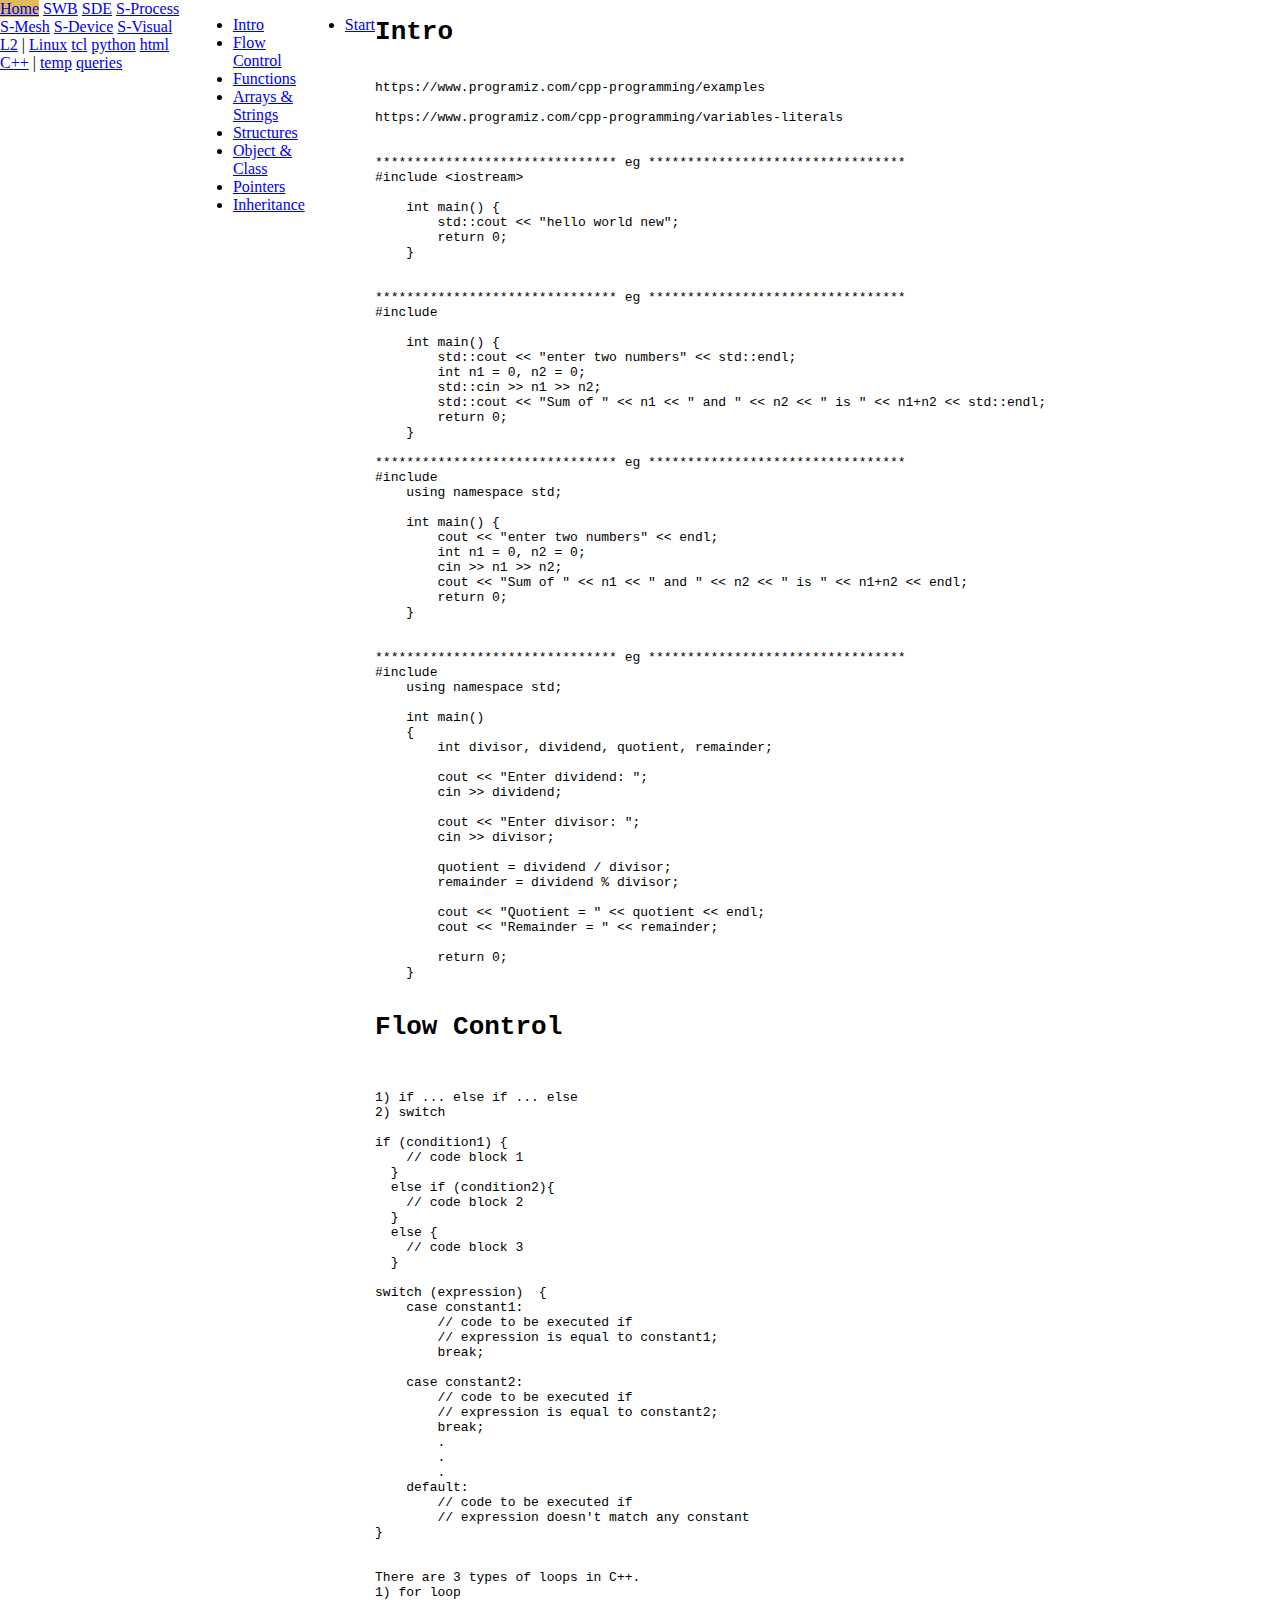
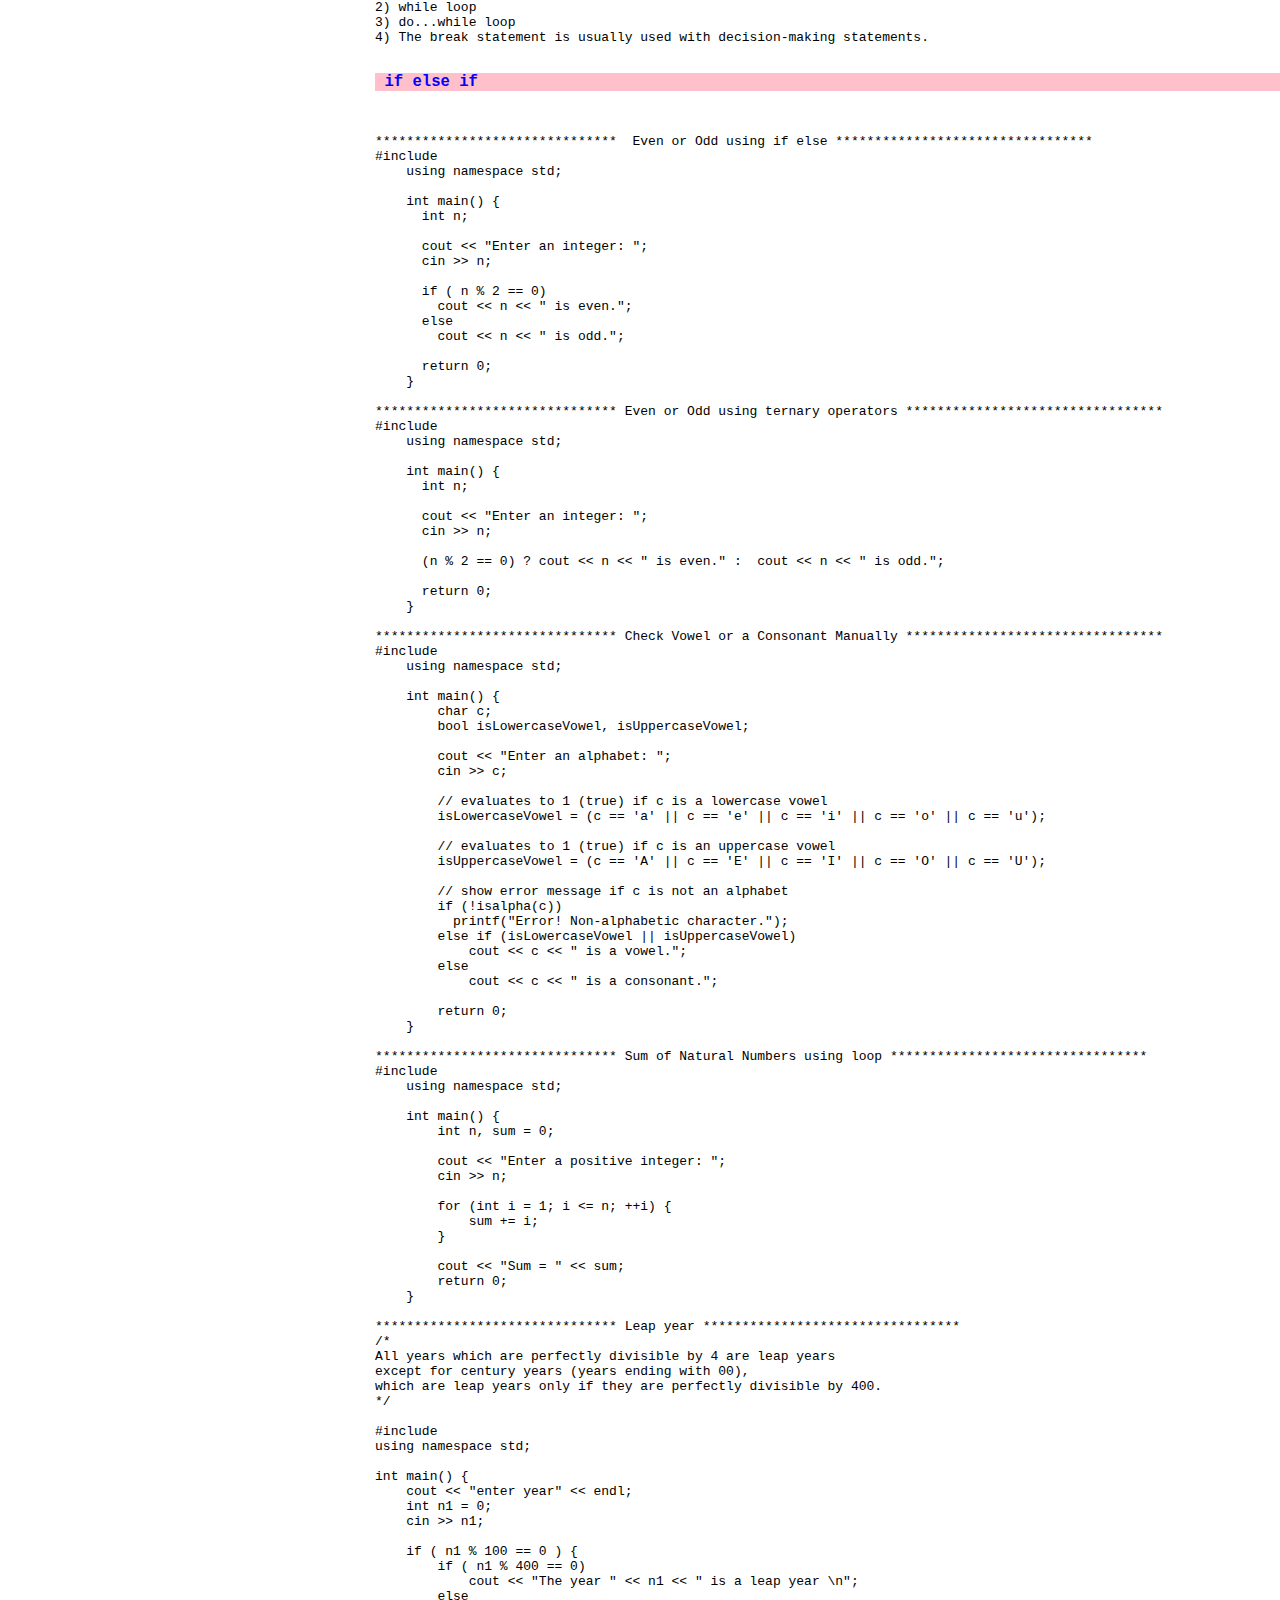
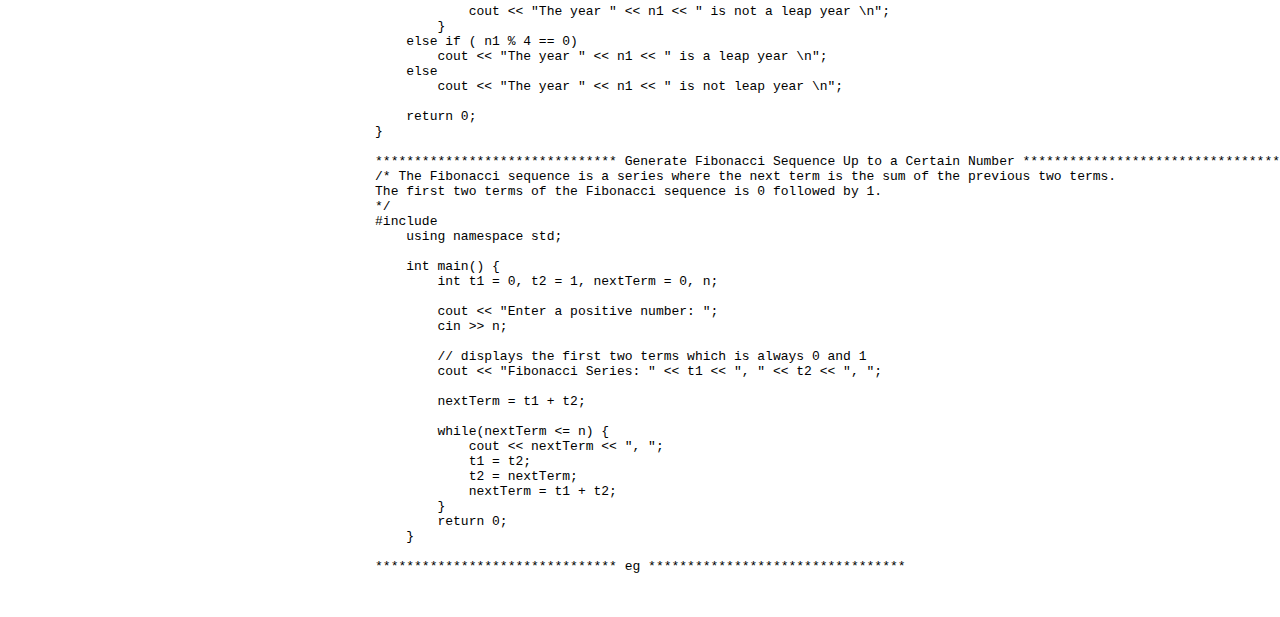
<file: C++.html>
<!DOCTYPE html>
<html>

<head>
  <title>home</title>
  <link rel="stylesheet" href="styles.css">  
</head>

<body style="--container: min(95%, 1780px);">
    <div class="topnav"> 
        <nav class="container">
			<a href="index.html">Home</a>
			<a href="swb.html">SWB</a>
			<a href="sde.html">SDE</a>
			<a href="sprocess.html">S-Process</a>
			<a href="smesh.html">S-Mesh</a>
			<a href="sdevice.html">S-Device</a>
			<a href="svisual.html">S-Visual</a>
			<a href="l2.html">L2</a>
			<a>|</a>
			<a href="linux.html">Linux</a>
			<a href="tcl.html">tcl</a>
			<a href="python.html">python</a>
            <a href="html.html">html</a>
            <a href="C++.html">C++</a>
            <a>|</a>
			<a href="temp.html">temp</a>
			<a href="queries.html">queries</a>
        </nav>
    </div>
    <div class="sidenav1 sidenav ">
        <ul>
            <li><a href="#id1">Intro </a></li>
            <li><a href="#id2">Flow Control </a></li>
            <li><a href="#id3">Functions </a></li>
            <li><a href="#id4">Arrays & Strings </a></li>
            <li><a href="#id5">Structures </a></li>
            <li><a href="#id6">Object & Class </a></li>
            <li><a href="#id7">Pointers </a></li>
            <li><a href="#id8">Inheritance </a></li>

        </ul>
    </div>
    <div class="sidenav2 sidenav">
        <ul>
            <li><a href="#start">Start </a></li>

        </ul>
    </div>

    <div class="content">           

<!-- main content starts here-->
<section>
<pre>
<h1 id="id1">Intro</h1>
https://www.programiz.com/cpp-programming/examples

https://www.programiz.com/cpp-programming/variables-literals


******************************* eg *********************************
#include &lt;iostream&gt;

    int main() {
        std::cout << "hello world new";
        return 0;
    }
        

******************************* eg *********************************
#include <iostream>

    int main() {
        std::cout << "enter two numbers" << std::endl;
        int n1 = 0, n2 = 0;
        std::cin >> n1 >> n2;
        std::cout << "Sum of " << n1 << " and " << n2 << " is " << n1+n2 << std::endl;
        return 0;
    }
            
******************************* eg *********************************
#include <iostream>
    using namespace std;
    
    int main() {
        cout << "enter two numbers" << endl;
        int n1 = 0, n2 = 0;
        cin >> n1 >> n2;
        cout << "Sum of " << n1 << " and " << n2 << " is " << n1+n2 << endl;
        return 0;
    }

    
******************************* eg *********************************
#include <iostream>
    using namespace std;
    
    int main()
    {    
        int divisor, dividend, quotient, remainder;
    
        cout << "Enter dividend: ";
        cin >> dividend;
    
        cout << "Enter divisor: ";
        cin >> divisor;
    
        quotient = dividend / divisor;
        remainder = dividend % divisor;
    
        cout << "Quotient = " << quotient << endl;
        cout << "Remainder = " << remainder;
    
        return 0;
    }

<h1 id="id2">Flow Control</h1>

1) if ... else if ... else
2) switch

if (condition1) {
    // code block 1
  }
  else if (condition2){
    // code block 2
  }
  else {
    // code block 3
  }

switch (expression)  {
    case constant1:
        // code to be executed if 
        // expression is equal to constant1;
        break;

    case constant2:
        // code to be executed if
        // expression is equal to constant2;
        break;
        .
        .
        .
    default:
        // code to be executed if
        // expression doesn't match any constant
}


There are 3 types of loops in C++.
1) for loop
2) while loop
3) do...while loop
4) The break statement is usually used with decision-making statements.

<h2> if else if</h2>

*******************************  Even or Odd using if else *********************************
#include <iostream>
    using namespace std;
    
    int main() {
      int n;
    
      cout << "Enter an integer: ";
      cin >> n;
    
      if ( n % 2 == 0)
        cout << n << " is even.";
      else
        cout << n << " is odd.";
    
      return 0;
    }
    
******************************* Even or Odd using ternary operators *********************************
#include <iostream>
    using namespace std;
    
    int main() {
      int n;
    
      cout << "Enter an integer: ";
      cin >> n;
        
      (n % 2 == 0) ? cout << n << " is even." :  cout << n << " is odd.";
        
      return 0;
    }
    
******************************* Check Vowel or a Consonant Manually *********************************
#include <iostream>
    using namespace std;
    
    int main() {
        char c;
        bool isLowercaseVowel, isUppercaseVowel;
    
        cout << "Enter an alphabet: ";
        cin >> c;
    
        // evaluates to 1 (true) if c is a lowercase vowel
        isLowercaseVowel = (c == 'a' || c == 'e' || c == 'i' || c == 'o' || c == 'u');
    
        // evaluates to 1 (true) if c is an uppercase vowel
        isUppercaseVowel = (c == 'A' || c == 'E' || c == 'I' || c == 'O' || c == 'U');
    
        // show error message if c is not an alphabet
        if (!isalpha(c))
          printf("Error! Non-alphabetic character.");
        else if (isLowercaseVowel || isUppercaseVowel)
            cout << c << " is a vowel.";
        else
            cout << c << " is a consonant.";
    
        return 0;
    }

******************************* Sum of Natural Numbers using loop *********************************
#include <iostream>
    using namespace std;
    
    int main() {
        int n, sum = 0;
    
        cout << "Enter a positive integer: ";
        cin >> n;
    
        for (int i = 1; i <= n; ++i) {
            sum += i;
        }
    
        cout << "Sum = " << sum;
        return 0;
    }

******************************* Leap year *********************************
/*
All years which are perfectly divisible by 4 are leap years 
except for century years (years ending with 00), 
which are leap years only if they are perfectly divisible by 400.
*/

#include <iostream>
using namespace std;

int main() {
    cout << "enter year" << endl;
    int n1 = 0;
    cin >> n1;

    if ( n1 % 100 == 0 ) {
        if ( n1 % 400 == 0)
            cout << "The year " << n1 << " is a leap year \n";
        else
            cout << "The year " << n1 << " is not a leap year \n";
        }
    else if ( n1 % 4 == 0)
        cout << "The year " << n1 << " is a leap year \n";
    else
        cout << "The year " << n1 << " is not leap year \n";

    return 0;
}

******************************* Generate Fibonacci Sequence Up to a Certain Number *********************************
/* The Fibonacci sequence is a series where the next term is the sum of the previous two terms. 
The first two terms of the Fibonacci sequence is 0 followed by 1.
*/
#include <iostream>
    using namespace std;
    
    int main() {
        int t1 = 0, t2 = 1, nextTerm = 0, n;
    
        cout << "Enter a positive number: ";
        cin >> n;
    
        // displays the first two terms which is always 0 and 1
        cout << "Fibonacci Series: " << t1 << ", " << t2 << ", ";
    
        nextTerm = t1 + t2;
    
        while(nextTerm <= n) {
            cout << nextTerm << ", ";
            t1 = t2;
            t2 = nextTerm;
            nextTerm = t1 + t2;
        }
        return 0;
    }

******************************* eg *********************************


</pre>
</section>
<!-- main content ends here-->

</div>
</div>
</body>
</html>
</file>
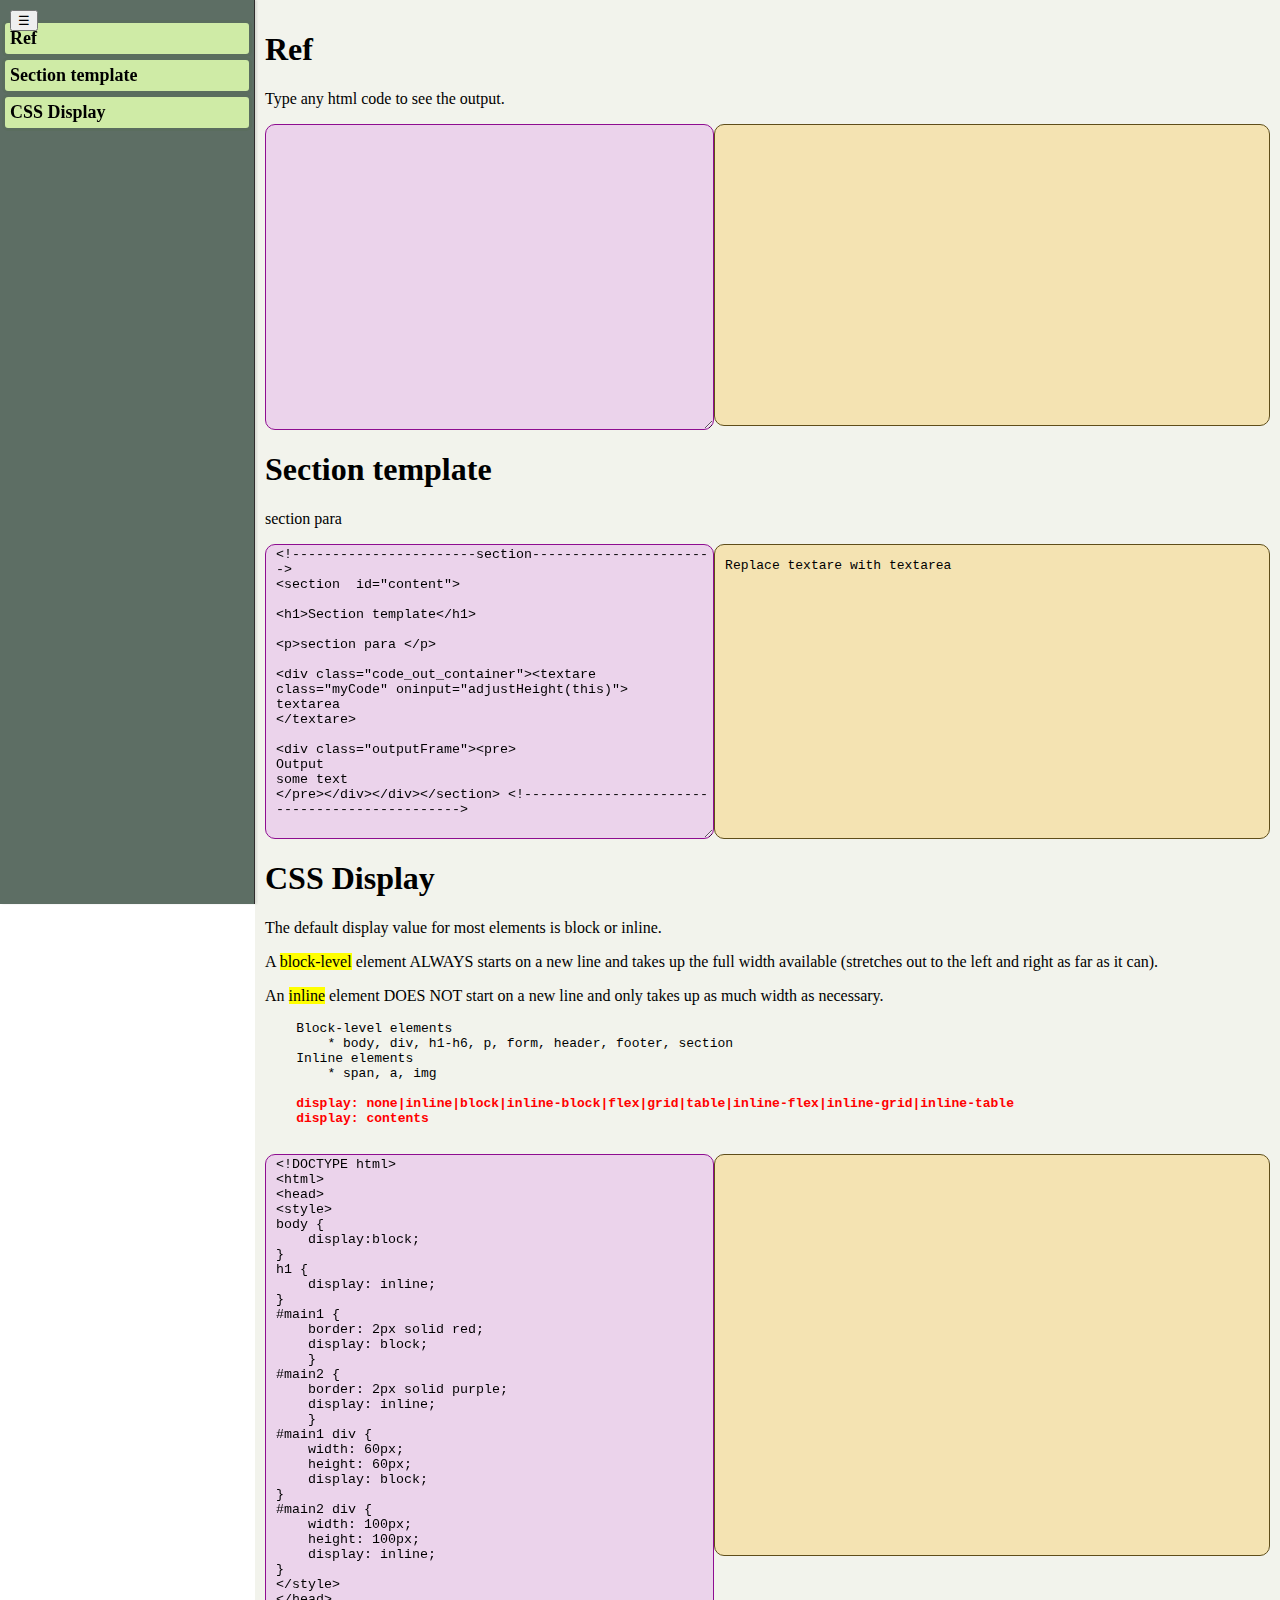
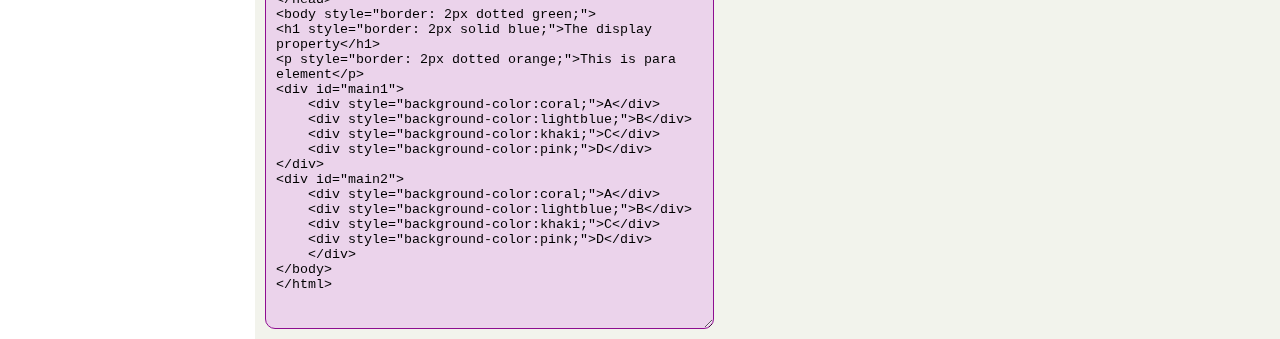
<file: html.html>
<!DOCTYPE html>
<html lang="en">
<head>
  <meta charset="UTF-8">
  <meta name="viewport" content="width=device-width, initial-scale=1.0">
  <title>html</title>
  <link rel="stylesheet" href="styles.css">
  <style>
    /* Add styles for collapsible sidebar */
    .side-nav.collapsed {
      width: 0;
      overflow: hidden;
    }
    .toggle-btn {
      position: absolute;
      top: 10px;
      left: 10px;
      z-index: 1;
    }
  </style>
</head>
<body>

<!-- Add button to toggle sidebar -->
<button class="toggle-btn" onclick="toggleSidebar()">☰</button>

<!-- Sticky and Resizable Sidebar -->
<div class="side-nav" id="sideNav">
    <div class="resizer" id="resizer"></div> <!-- Resize handle -->
    <ul id="navList"></ul>
</div>

<!-- Main Content -->
<main class="main_content">


<!-----------------------section----------------------->
<section  id="content"> 
    <h1>Ref</h1>
    <p>Type any html code to see the output.</p>

    <div class="code_out_container">
    <textarea class="myCode" oninput="adjustHeight(this)">

    </textarea>
    <iframe class="outputFrame" frameborder="0" style="height: 300px;"></iframe>
    </div>
</section> <!---------------------------------------------->
 

<!-----------------------section----------------------->
<section  id="content"> 

  <h1>Section template</h1>
  
  <p>section para </p>
  
  <div class="code_out_container"><textarea class="myCode" oninput="adjustHeight(this)">
<!-----------------------section----------------------->
<section  id="content"> 

<h1>Section template</h1>

<p>section para </p>

<div class="code_out_container"><textare class="myCode" oninput="adjustHeight(this)">
textarea
</textare>
    
<div class="outputFrame"><pre>
Output
some text
</pre></div></div></section> <!---------------------------------------------->
</textarea>
      
<div class="outputFrame"><pre>
Replace textare with textarea
</pre></div></div></section> <!---------------------------------------------->


<!-----------------------section----------------------->
<section  id="content">
    <h1>CSS Display</h1>
    <p>The default display value for most elements is block or inline.</p>
    <p>A <mark>block-level</mark> element ALWAYS starts on a new line and takes up the full width available 
    (stretches out to the left and right as far as it can).</p>
    <p>An <mark>inline</mark> element DOES NOT start on a new line and only takes up as much width as necessary.</p>
    
    <pre>
    Block-level elements
        * body, div, h1-h6, p, form, header, footer, section
    Inline elements
        * span, a, img
    
    <b>display: none|inline|block|inline-block|flex|grid|table|inline-flex|inline-grid|inline-table</b>
    <b>display: contents</b>
    </pre>
    <!-----------------------0----------------------->
    <div class="code_out_container">
    <textarea class="myCode" oninput="adjustHeight(this)">
<!DOCTYPE html>
<html>
<head>
<style>
body {
    display:block;
} 
h1 {
    display: inline;
}
#main1 {
    border: 2px solid red;
    display: block;
    } 
#main2 {
    border: 2px solid purple;
    display: inline;
    }          
#main1 div {
    width: 60px;
    height: 60px;
    display: block;
}
#main2 div {
    width: 100px;
    height: 100px;
    display: inline;
}
</style>
</head>
<body style="border: 2px dotted green;">        
<h1 style="border: 2px solid blue;">The display property</h1> 
<p style="border: 2px dotted orange;">This is para element</p>       
<div id="main1">
    <div style="background-color:coral;">A</div>
    <div style="background-color:lightblue;">B</div>
    <div style="background-color:khaki;">C</div>
    <div style="background-color:pink;">D</div>
</div>  
<div id="main2">
    <div style="background-color:coral;">A</div>
    <div style="background-color:lightblue;">B</div>
    <div style="background-color:khaki;">C</div>
    <div style="background-color:pink;">D</div>
    </div>       
</body>
</html>
    
    </textarea>
    <iframe class="outputFrame" frameborder="0"></iframe>
    </div>
</section> <!---------------------------------------------->








</main> <!----Main Content end ----------------------------->
<script>
  // Add script to toggle sidebar
  function toggleSidebar() {
    const sideNav = document.getElementById('sideNav');
    sideNav.classList.toggle('collapsed');
  }
</script>
<script src="script.js"></script>
</body>
</html>
</file>
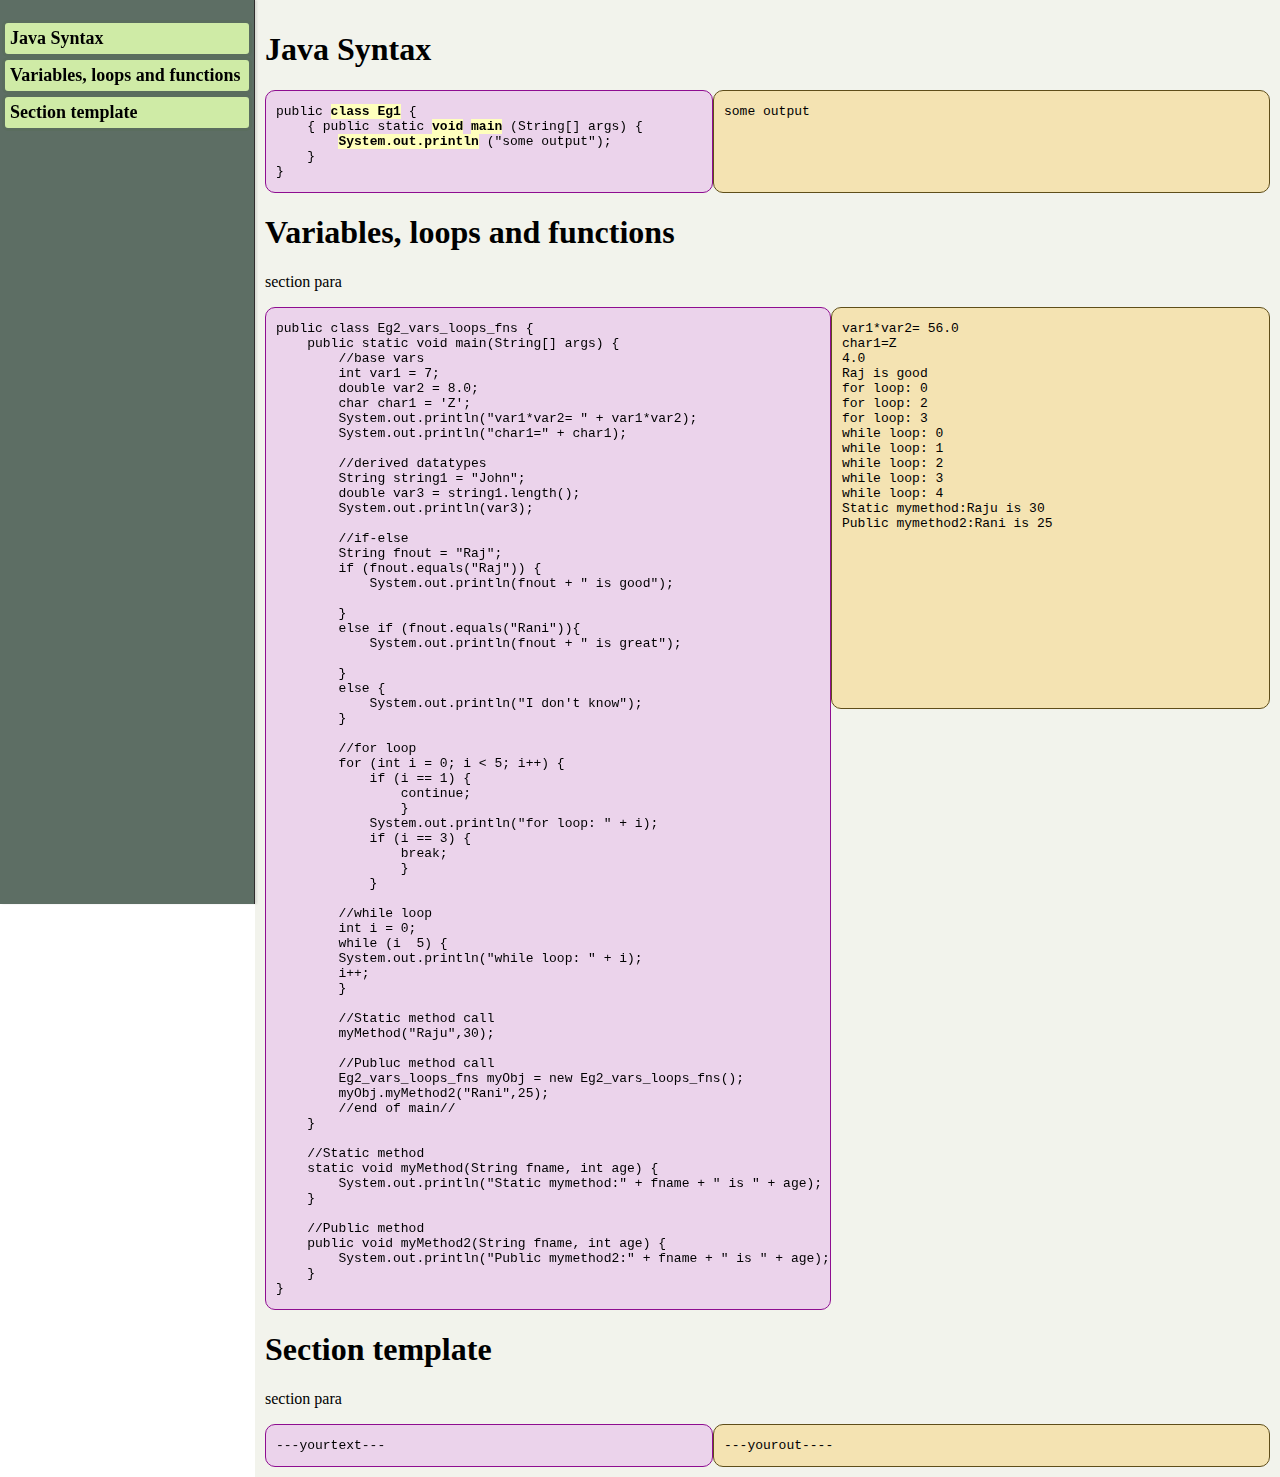
<file: java.html>
<!DOCTYPE html>
<html lang="en">
<head>
  <meta charset="UTF-8">
  <meta name="viewport" content="width=device-width, initial-scale=1.0">
  <title>java</title>
  <link rel="stylesheet" href="styles.css">
</head>
<body>

<!-- Sticky and Resizable Sidebar -->
<div class="side-nav" id="sideNav">
    <div class="resizer" id="resizer"></div> <!-- Resize handle -->
    <ul id="navList"></ul>
</div>

<!-- Main Content -->
<main class="main_content">


<!-----------------------section----------------------->
<section  id="content">
<h1>Java  Syntax</h1>

<div class="code_out_container"><div class="myCode"><pre>
public <div class="tooltip">class Eg1<span class="tooltiptext">Every line of code that runs in Java must be inside a class. 
And the class name should always start with an uppercase first letter.
The name of the java file must match the class name.</span></div> {
    { public static <div class="tooltip">void<span class="tooltiptext">return value of this method</span></div> <div class="tooltip">main<span class="tooltiptext">The main() method is required.
Only code inside the main() method will be executed.</span></div> (String[] args) {
        <div class="tooltip">System.out.println<span class="tooltiptext">System is a built-in Java class that contains useful members,
such as out, which is short for "output". 
The println() method, short for "print line", is used to print a value to the screen (or a file).</span></div> ("some output");
    }
}
</pre></div>

<div class="outputFrame"><pre>
some output
</pre></div></div></section> <!---------------------------------------------->


<!-----------------------section----------------------->
<section  id="content">
<h1>Variables, loops and functions</h1>
<p>section para </p>

<div class="code_out_container"><div class="myCode" oninput="adjustHeight(this)"><pre>
public class Eg2_vars_loops_fns {
    public static void main(String[] args) {        
        //base vars
        int var1 = 7;
        double var2 = 8.0;
        char char1 = 'Z';
        System.out.println("var1*var2= " + var1*var2);
        System.out.println("char1=" + char1);

        //derived datatypes
        String string1 = "John";
        double var3 = string1.length();
        System.out.println(var3);   
        
        //if-else
        String fnout = "Raj";
        if (fnout.equals("Raj")) {
            System.out.println(fnout + " is good"); 
    
        }
        else if (fnout.equals("Rani")){
            System.out.println(fnout + " is great"); 
    
        }
        else {
            System.out.println("I don't know");   
        }

        //for loop
        for (int i = 0; i &lt; 5; i++) {
            if (i == 1) {
                continue;
                }
            System.out.println("for loop: " + i);
            if (i == 3) {
                break;
                }
            }

        //while loop
        int i = 0;
        while (i  5) {
        System.out.println("while loop: " + i);
        i++;
        }

        //Static method call
        myMethod("Raju",30);

        //Publuc method call
        Eg2_vars_loops_fns myObj = new Eg2_vars_loops_fns();
        myObj.myMethod2("Rani",25);
        //end of main//
    }
    
    //Static method
    static void myMethod(String fname, int age) {
        System.out.println("Static mymethod:" + fname + " is " + age);
    }

    //Public method
    public void myMethod2(String fname, int age) {
        System.out.println("Public mymethod2:" + fname + " is " + age);
    }
}
</pre>    
</div>

<div class="outputFrame"><pre>
var1*var2= 56.0
char1=Z
4.0
Raj is good
for loop: 0
for loop: 2
for loop: 3
while loop: 0
while loop: 1
while loop: 2
while loop: 3
while loop: 4
Static mymethod:Raju is 30
Public mymethod2:Rani is 25
</pre></div></div></section> <!---------------------------------------------->


<!-----------------------section----------------------->
<section  id="content">

<h1>Section template</h1>

<p>section para </p>

<div class="code_out_container"><div class="myCode" oninput="adjustHeight(this)"><pre>
---yourtext---
</pre></div>

<div class="outputFrame"><pre>
---yourout----
</pre></div></div></section> <!---------------------------------------------->






</main> <!----Main Content end ----------------------------->
<script src="script.js"></script>
</body>
</html>
</file>
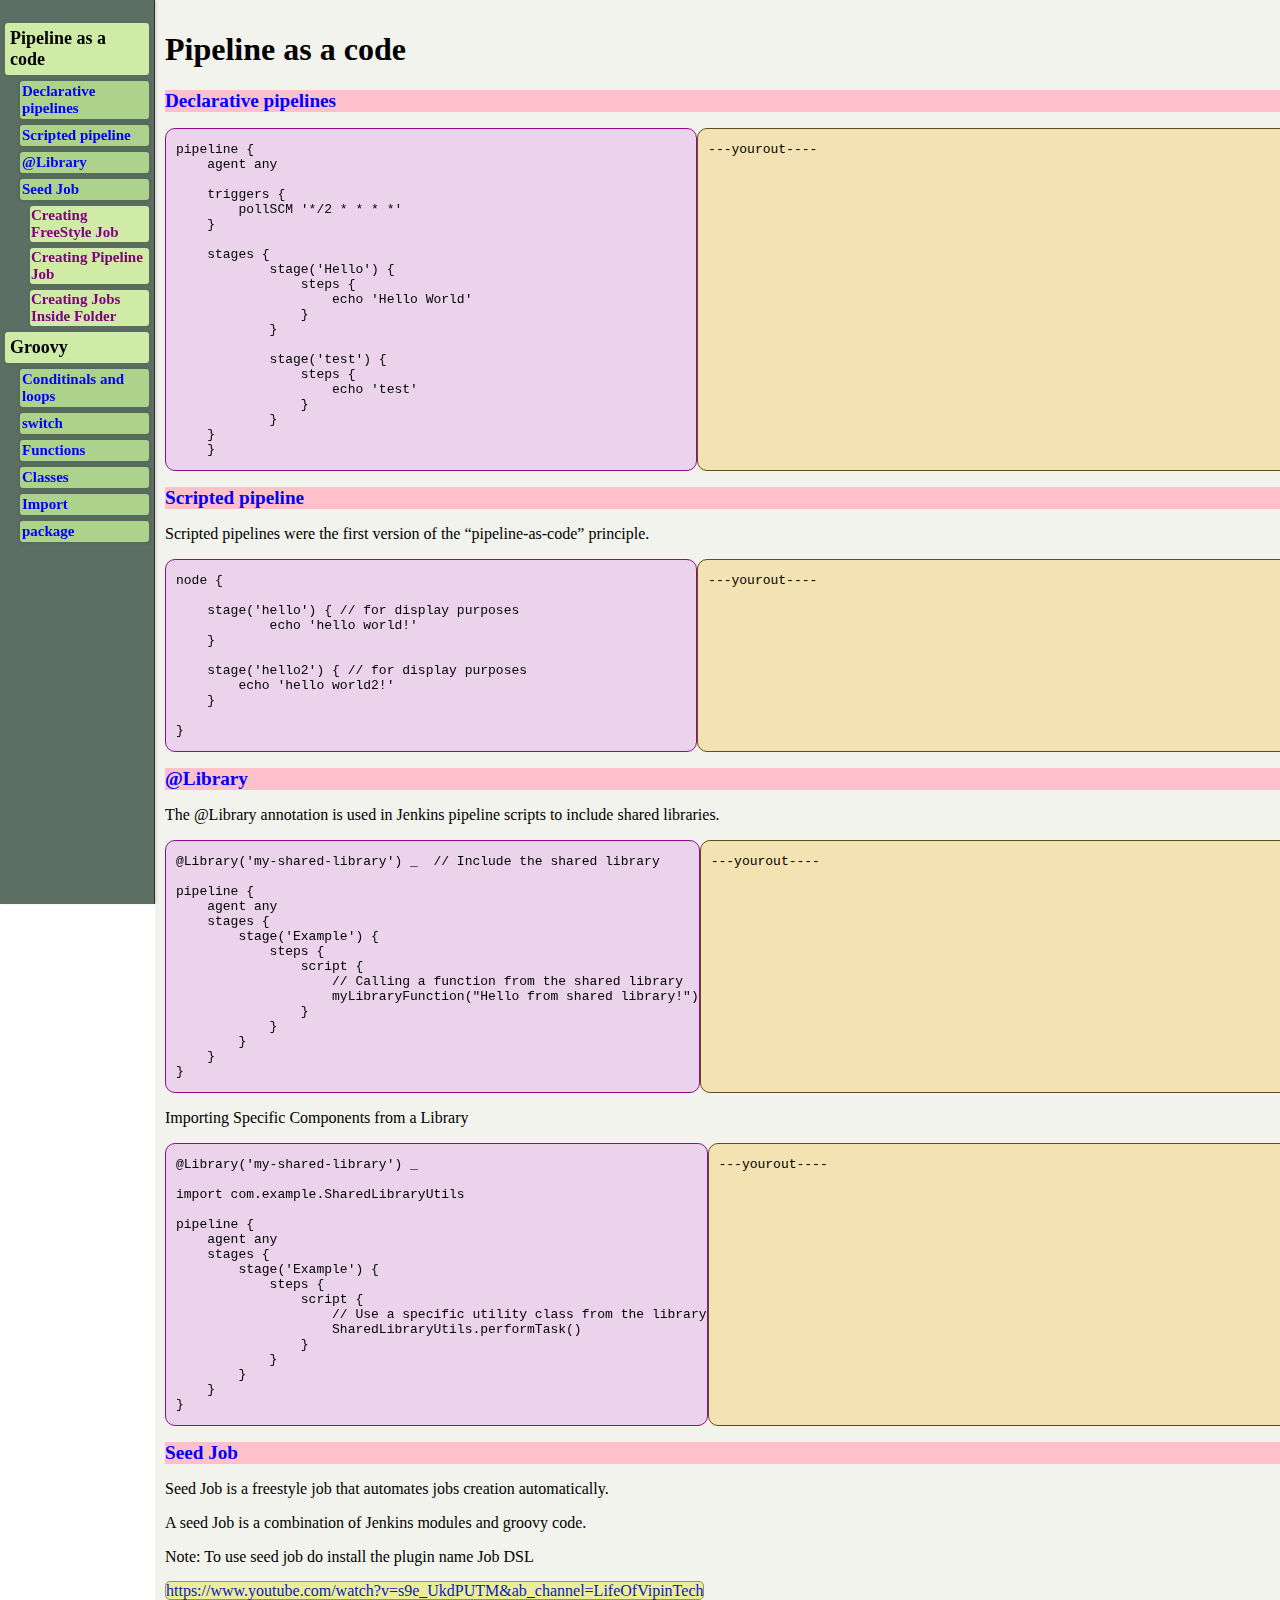
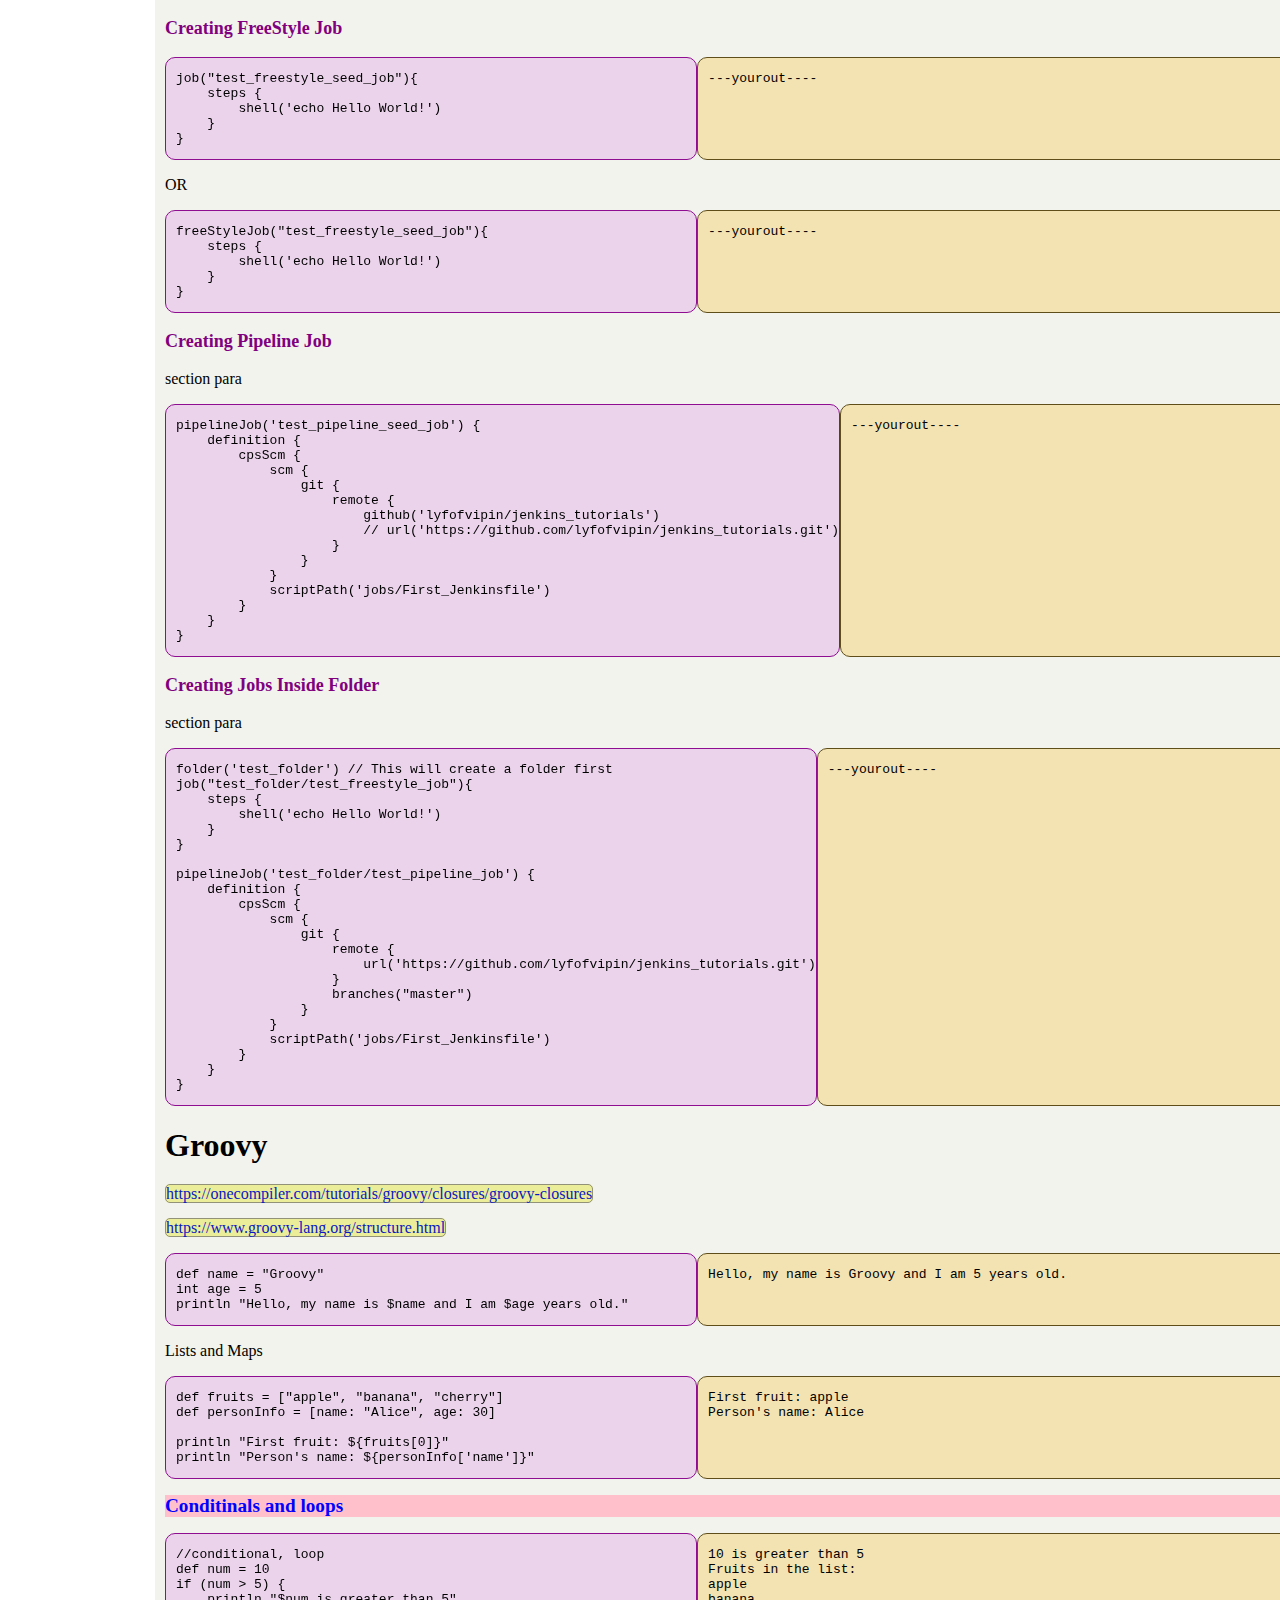
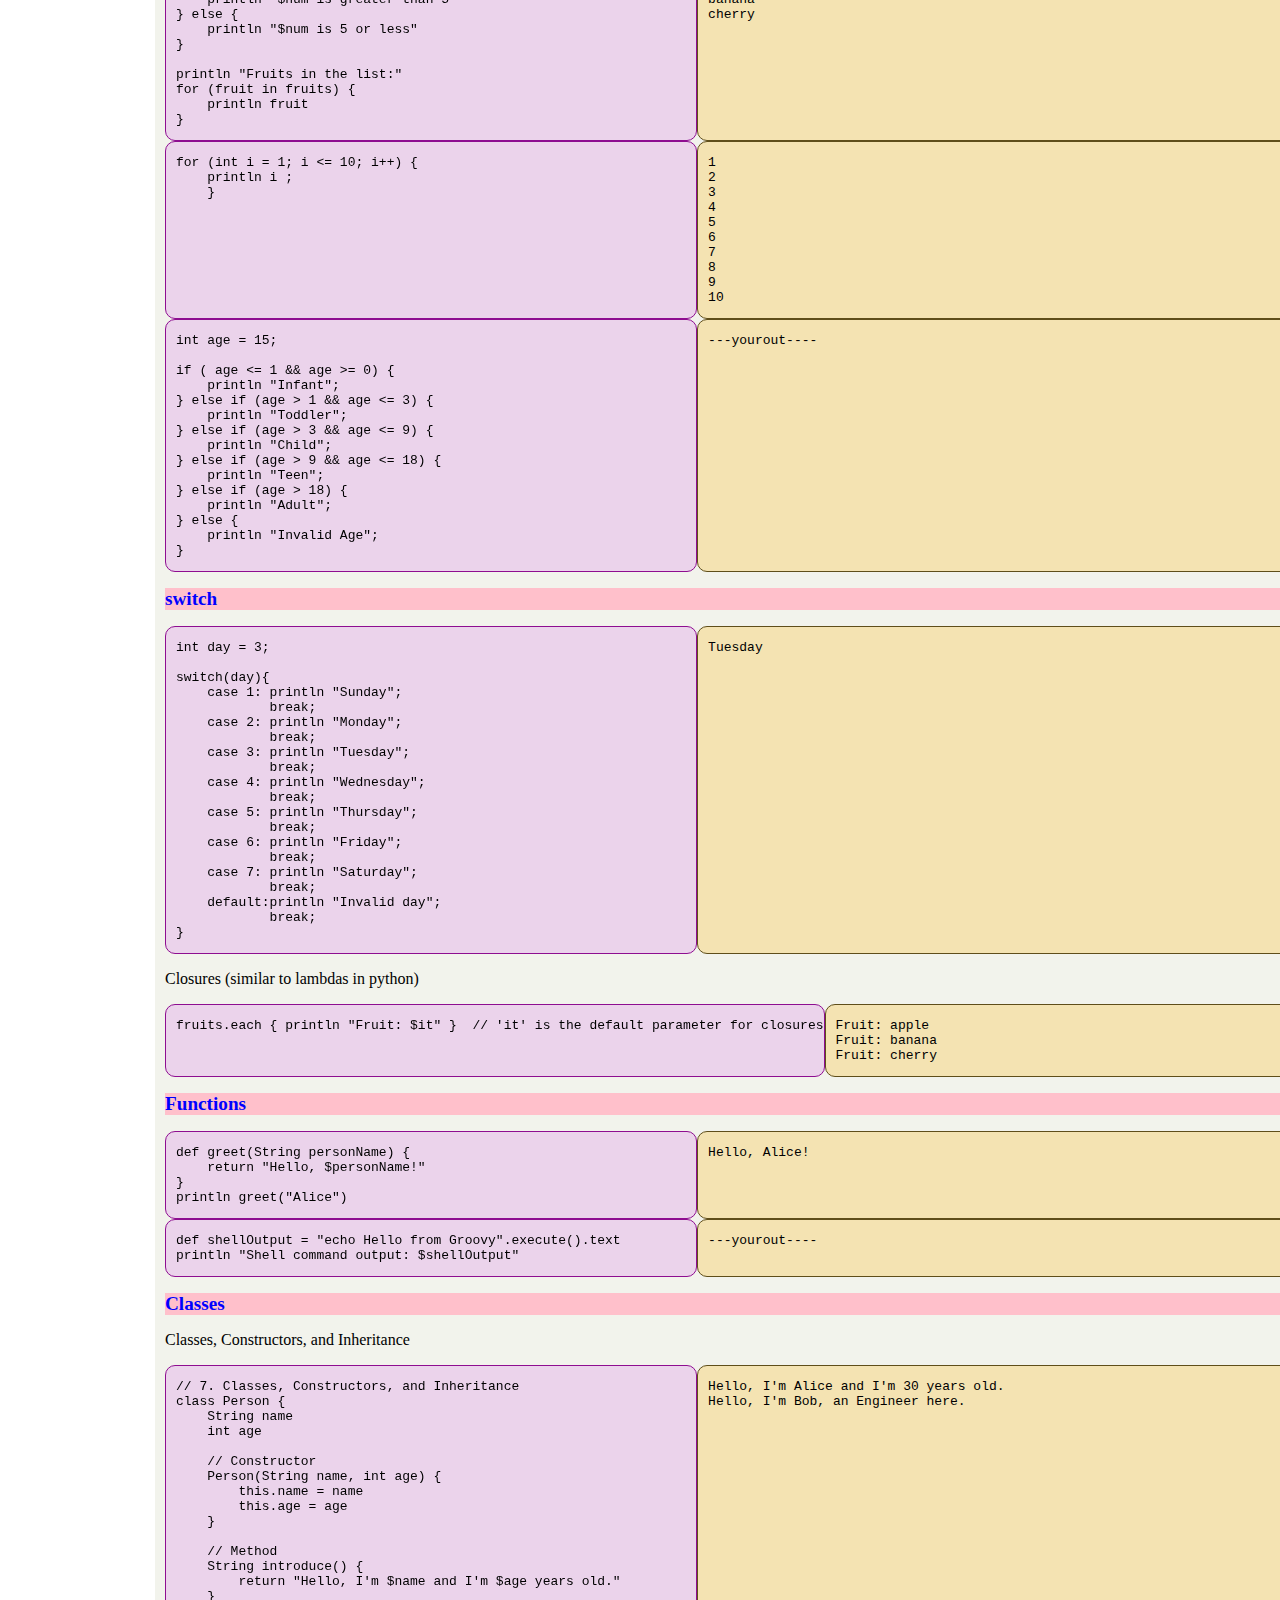
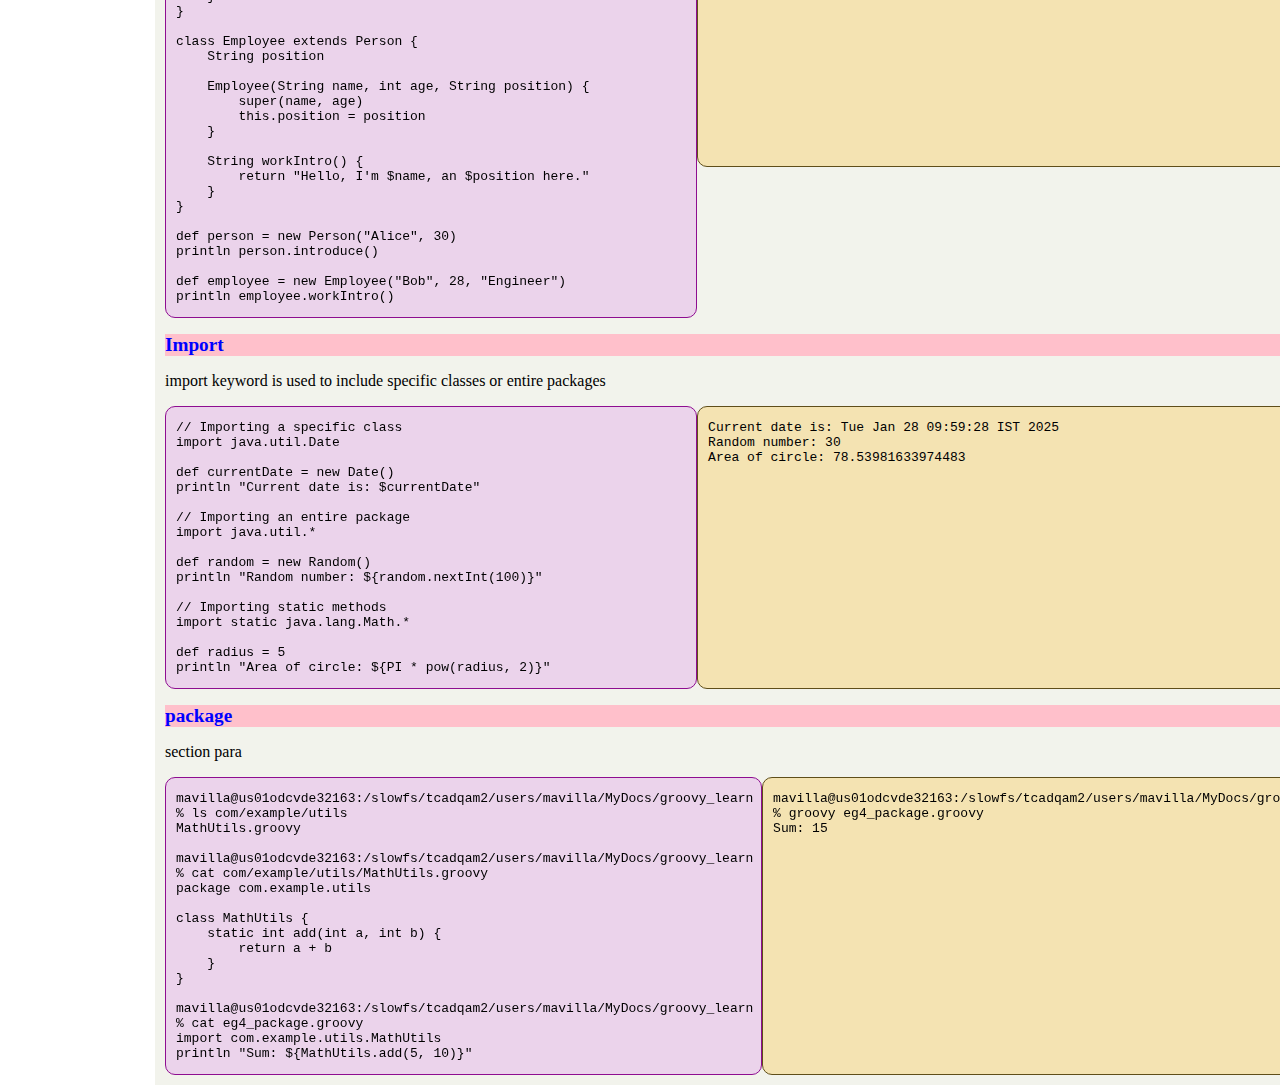
<file: jenkins.html>
<!DOCTYPE html>
<html lang="en">
<head>
  <meta charset="UTF-8">
  <meta name="viewport" content="width=device-width, initial-scale=1.0">
  <title>ref</title>
  <link rel="stylesheet" href="styles.css">
  <style>
    /* comment */
  </style>
</head>
<body>

<!-- Sticky and Resizable Sidebar -->
<div class="side-nav" id="sideNav">
    <div class="resizer" id="resizer"></div> <!-- Resize handle -->
    <ul id="navList"></ul>
</div>

<!-- Main Content -->
<main class="main_content">


<!-----------------------section----------------------->
<section  id="content">

<h1>Pipeline as a code</h1>

<h2>Declarative pipelines</h2>

<div class="code_out_container"><div class="myCode" oninput="adjustHeight(this)"><pre>
pipeline {
    agent any
    
    triggers {
        pollSCM '*/2 * * * *'
    }
    
    stages {
            stage('Hello') {
                steps {
                    echo 'Hello World'
                }
            }
            
            stage('test') {
                steps {
                    echo 'test'
                }
            }
    }
    }
</pre></div>

<div class="outputFrame"><pre>
---yourout----
</pre></div></div>





<h2>Scripted pipeline</h2>
<p>Scripted pipelines were the first version of the “pipeline-as-code” principle.</p>
<div class="code_out_container"><div class="myCode" oninput="adjustHeight(this)"><pre>
node {

    stage('hello') { // for display purposes
            echo 'hello world!'
    }
    
    stage('hello2') { // for display purposes
        echo 'hello world2!'
    }
    
}
</pre></div>

<div class="outputFrame"><pre>
---yourout----
</pre></div></div>

<h2>@Library</h2>
<p>The @Library annotation is used in Jenkins pipeline scripts to include shared libraries.</p>
<div class="code_out_container"><div class="myCode" oninput="adjustHeight(this)"><pre>
@Library('my-shared-library') _  // Include the shared library

pipeline {
    agent any
    stages {
        stage('Example') {
            steps {
                script {
                    // Calling a function from the shared library
                    myLibraryFunction("Hello from shared library!")
                }
            }
        }
    }
}    
</pre></div>

<div class="outputFrame"><pre>
---yourout----
</pre></div></div>


<p>Importing Specific Components from a Library</p>
<div class="code_out_container"><div class="myCode" oninput="adjustHeight(this)"><pre>
@Library('my-shared-library') _

import com.example.SharedLibraryUtils

pipeline {
    agent any
    stages {
        stage('Example') {
            steps {
                script {
                    // Use a specific utility class from the library
                    SharedLibraryUtils.performTask()
                }
            }
        }
    }
}
</pre></div>

<div class="outputFrame"><pre>
---yourout----
</pre></div></div>

<h2>Seed Job</h2>
<p>Seed Job is a freestyle job that automates jobs creation automatically.</p>
<p>A seed Job is a combination of Jenkins modules and groovy code.</p>
<p>Note: To use seed job do install the plugin name Job DSL</p>
<a href="https://www.youtube.com/watch?v=s9e_UkdPUTM&ab_channel=LifeOfVipinTech" target="_blank">https://www.youtube.com/watch?v=s9e_UkdPUTM&ab_channel=LifeOfVipinTech</a>

<h3>Creating FreeStyle Job</h3>
<div class="code_out_container"><div class="myCode" oninput="adjustHeight(this)"><pre>
job("test_freestyle_seed_job"){
    steps {
        shell('echo Hello World!')
    }
}
</pre></div>
<div class="outputFrame"><pre>
---yourout----
</pre></div></div>

<p>OR </p>
<div class="code_out_container"><div class="myCode" oninput="adjustHeight(this)"><pre>
freeStyleJob("test_freestyle_seed_job"){
    steps {
        shell('echo Hello World!')
    }
}
</pre></div>
<div class="outputFrame"><pre>
---yourout----
</pre></div></div>

<h3>Creating Pipeline Job</h3>
<p>section para </p>
<div class="code_out_container"><div class="myCode" oninput="adjustHeight(this)"><pre>
pipelineJob('test_pipeline_seed_job') {
    definition {
        cpsScm {
            scm {
                git {
                    remote {
                        github('lyfofvipin/jenkins_tutorials')
                        // url('https://github.com/lyfofvipin/jenkins_tutorials.git')
                    }
                }
            }
            scriptPath('jobs/First_Jenkinsfile')
        }
    }
}
</pre></div>
<div class="outputFrame"><pre>
---yourout----
</pre></div></div>

<h3>Creating Jobs Inside Folder</h3>
<p>section para </p>
<div class="code_out_container"><div class="myCode" oninput="adjustHeight(this)"><pre>
folder('test_folder') // This will create a folder first
job("test_folder/test_freestyle_job"){
    steps {
        shell('echo Hello World!')
    }
}

pipelineJob('test_folder/test_pipeline_job') {
    definition {
        cpsScm {
            scm {
                git {
                    remote {
                        url('https://github.com/lyfofvipin/jenkins_tutorials.git')
                    }
                    branches("master")
                }
            }
            scriptPath('jobs/First_Jenkinsfile')
        }
    }
}
</pre></div>
<div class="outputFrame"><pre>
---yourout----
</pre></div></div>

</section> <!---------------------------------------------->






<!-----------------------section----------------------->
<section  id="content">
<h1>Groovy</h1>
<p><a href="https://onecompiler.com/tutorials/groovy/closures/groovy-closures">https://onecompiler.com/tutorials/groovy/closures/groovy-closures</a></p>
<p><a href="https://www.groovy-lang.org/structure.html">https://www.groovy-lang.org/structure.html</a></p>

<div class="code_out_container"><div class="myCode" oninput="adjustHeight(this)"><pre>
def name = "Groovy"
int age = 5
println "Hello, my name is $name and I am $age years old."
</pre></div>

<div class="outputFrame"><pre>
Hello, my name is Groovy and I am 5 years old.
</pre></div></div></section> <!---------------------------------------------->


<p>Lists and Maps </p>
<div class="code_out_container"><div class="myCode" oninput="adjustHeight(this)"><pre>
def fruits = ["apple", "banana", "cherry"]
def personInfo = [name: "Alice", age: 30]

println "First fruit: ${fruits[0]}"
println "Person's name: ${personInfo['name']}"
</pre></div>

<div class="outputFrame"><pre>
First fruit: apple
Person's name: Alice
</pre></div></div>

<h2>Conditinals and loops</h2>
<div class="code_out_container"><div class="myCode" oninput="adjustHeight(this)"><pre>
//conditional, loop
def num = 10
if (num > 5) {
    println "$num is greater than 5"
} else {
    println "$num is 5 or less"
}

println "Fruits in the list:"
for (fruit in fruits) {
    println fruit
}
</pre></div>

<div class="outputFrame"><pre>
10 is greater than 5
Fruits in the list:
apple
banana
cherry
</pre></div></div>

<div class="code_out_container"><div class="myCode" oninput="adjustHeight(this)"><pre>
for (int i = 1; i <= 10; i++) {
    println i ;
    }
</pre></div>

<div class="outputFrame"><pre>
1
2
3
4
5
6
7
8
9
10
</pre></div></div>




<div class="code_out_container"><div class="myCode" oninput="adjustHeight(this)"><pre>
int age = 15;

if ( age &lt= 1 && age >= 0) {
    println "Infant";
} else if (age > 1 && age &lt= 3) {
    println "Toddler";
} else if (age > 3 && age &lt= 9) {
    println "Child";
} else if (age > 9 && age &lt= 18) {
    println "Teen";
} else if (age > 18) {
    println "Adult";
} else {
    println "Invalid Age";
}
</pre></div>

<div class="outputFrame"><pre>
---yourout----
</pre></div></div>

<h2>switch</h2>
<div class="code_out_container"><div class="myCode" oninput="adjustHeight(this)"><pre>
int day = 3;
    
switch(day){
    case 1: println "Sunday";
            break;
    case 2: println "Monday";
            break;
    case 3: println "Tuesday";
            break;
    case 4: println "Wednesday";
            break;
    case 5: println "Thursday";
            break;
    case 6: println "Friday";
            break;
    case 7: println "Saturday";
            break;
    default:println "Invalid day";
            break; 
}
</pre></div>

<div class="outputFrame"><pre>
Tuesday
</pre></div></div>



<p>Closures (similar to lambdas in python) </p>

<div class="code_out_container"><div class="myCode" oninput="adjustHeight(this)"><pre>
fruits.each { println "Fruit: $it" }  // 'it' is the default parameter for closures
</pre></div>

<div class="outputFrame"><pre>
Fruit: apple
Fruit: banana
Fruit: cherry
</pre></div></div>

<h2>Functions</h2>
<div class="code_out_container"><div class="myCode" oninput="adjustHeight(this)"><pre>
def greet(String personName) {
    return "Hello, $personName!"
}
println greet("Alice")    
</pre></div>

<div class="outputFrame"><pre>
Hello, Alice!
</pre></div></div>


<div class="code_out_container"><div class="myCode" oninput="adjustHeight(this)"><pre>
def shellOutput = "echo Hello from Groovy".execute().text
println "Shell command output: $shellOutput"    
</pre></div>

<div class="outputFrame"><pre>
---yourout----
</pre></div></div>

<h2>Classes</h2>
<p>Classes, Constructors, and Inheritance</p>
<div class="code_out_container"><div class="myCode" oninput="adjustHeight(this)"><pre>
// 7. Classes, Constructors, and Inheritance
class Person {
    String name
    int age

    // Constructor
    Person(String name, int age) {
        this.name = name
        this.age = age
    }

    // Method
    String introduce() {
        return "Hello, I'm $name and I'm $age years old."
    }
}

class Employee extends Person {
    String position

    Employee(String name, int age, String position) {
        super(name, age)
        this.position = position
    }

    String workIntro() {
        return "Hello, I'm $name, an $position here."
    }
}

def person = new Person("Alice", 30)
println person.introduce()

def employee = new Employee("Bob", 28, "Engineer")
println employee.workIntro()    
</pre></div>

<div class="outputFrame"><pre>
Hello, I'm Alice and I'm 30 years old.
Hello, I'm Bob, an Engineer here.
</pre></div></div>


<h2>Import</h2>
<p>import keyword is used to include specific classes or entire packages </p>
<div class="code_out_container"><div class="myCode" oninput="adjustHeight(this)"><pre>
// Importing a specific class
import java.util.Date

def currentDate = new Date()
println "Current date is: $currentDate"

// Importing an entire package
import java.util.*

def random = new Random()
println "Random number: ${random.nextInt(100)}"

// Importing static methods
import static java.lang.Math.*

def radius = 5
println "Area of circle: ${PI * pow(radius, 2)}"
</pre></div>

<div class="outputFrame"><pre>
Current date is: Tue Jan 28 09:59:28 IST 2025
Random number: 30
Area of circle: 78.53981633974483
</pre></div></div>

<h2>package</h2>
<p>section para </p>

<div class="code_out_container"><div class="myCode" oninput="adjustHeight(this)"><pre>
mavilla@us01odcvde32163:/slowfs/tcadqam2/users/mavilla/MyDocs/groovy_learn 
% ls com/example/utils
MathUtils.groovy

mavilla@us01odcvde32163:/slowfs/tcadqam2/users/mavilla/MyDocs/groovy_learn 
% cat com/example/utils/MathUtils.groovy 
package com.example.utils

class MathUtils {
    static int add(int a, int b) {
        return a + b
    }
}

mavilla@us01odcvde32163:/slowfs/tcadqam2/users/mavilla/MyDocs/groovy_learn 
% cat eg4_package.groovy 
import com.example.utils.MathUtils
println "Sum: ${MathUtils.add(5, 10)}"
</pre></div>

<div class="outputFrame"><pre>
mavilla@us01odcvde32163:/slowfs/tcadqam2/users/mavilla/MyDocs/groovy_learn 
% groovy eg4_package.groovy
Sum: 15    
</pre></div></div>











</main> <!----Main Content end ----------------------------->
<script src="script.js"></script>
</body>
</html>
</file>
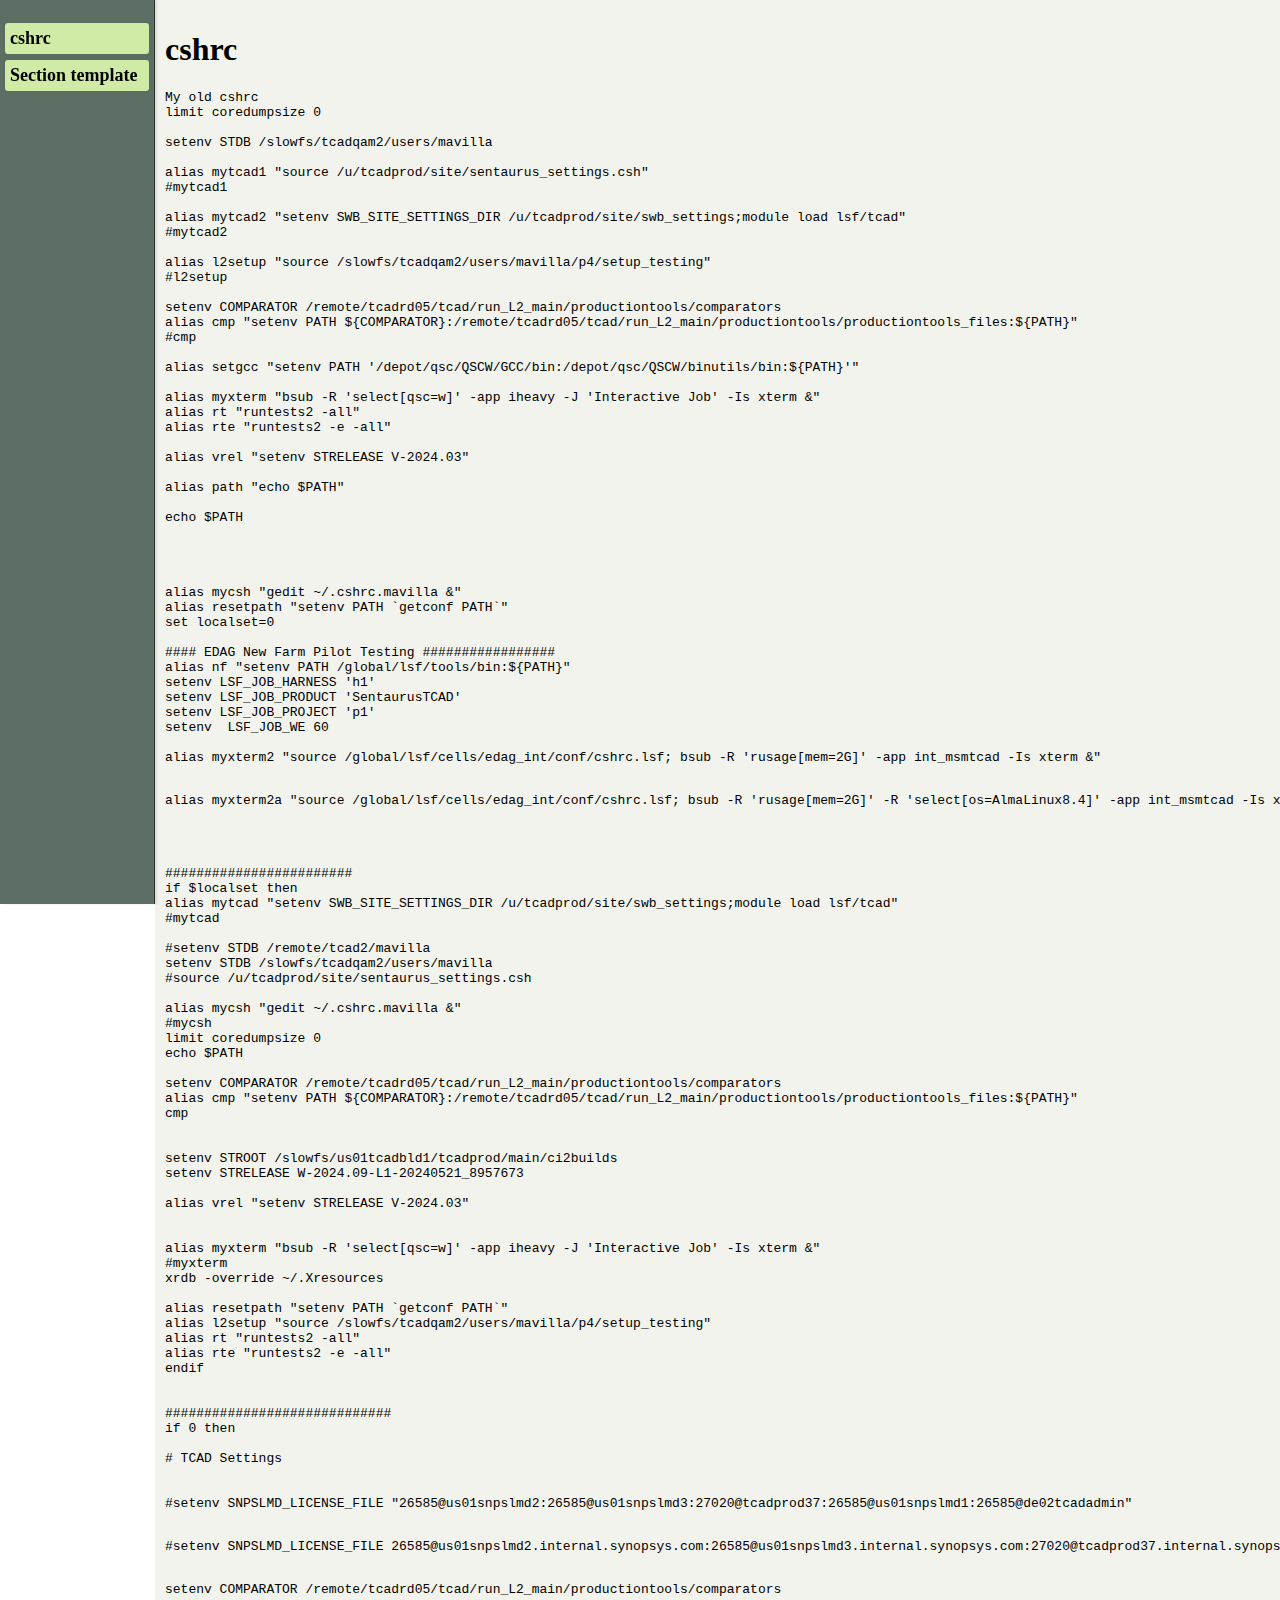
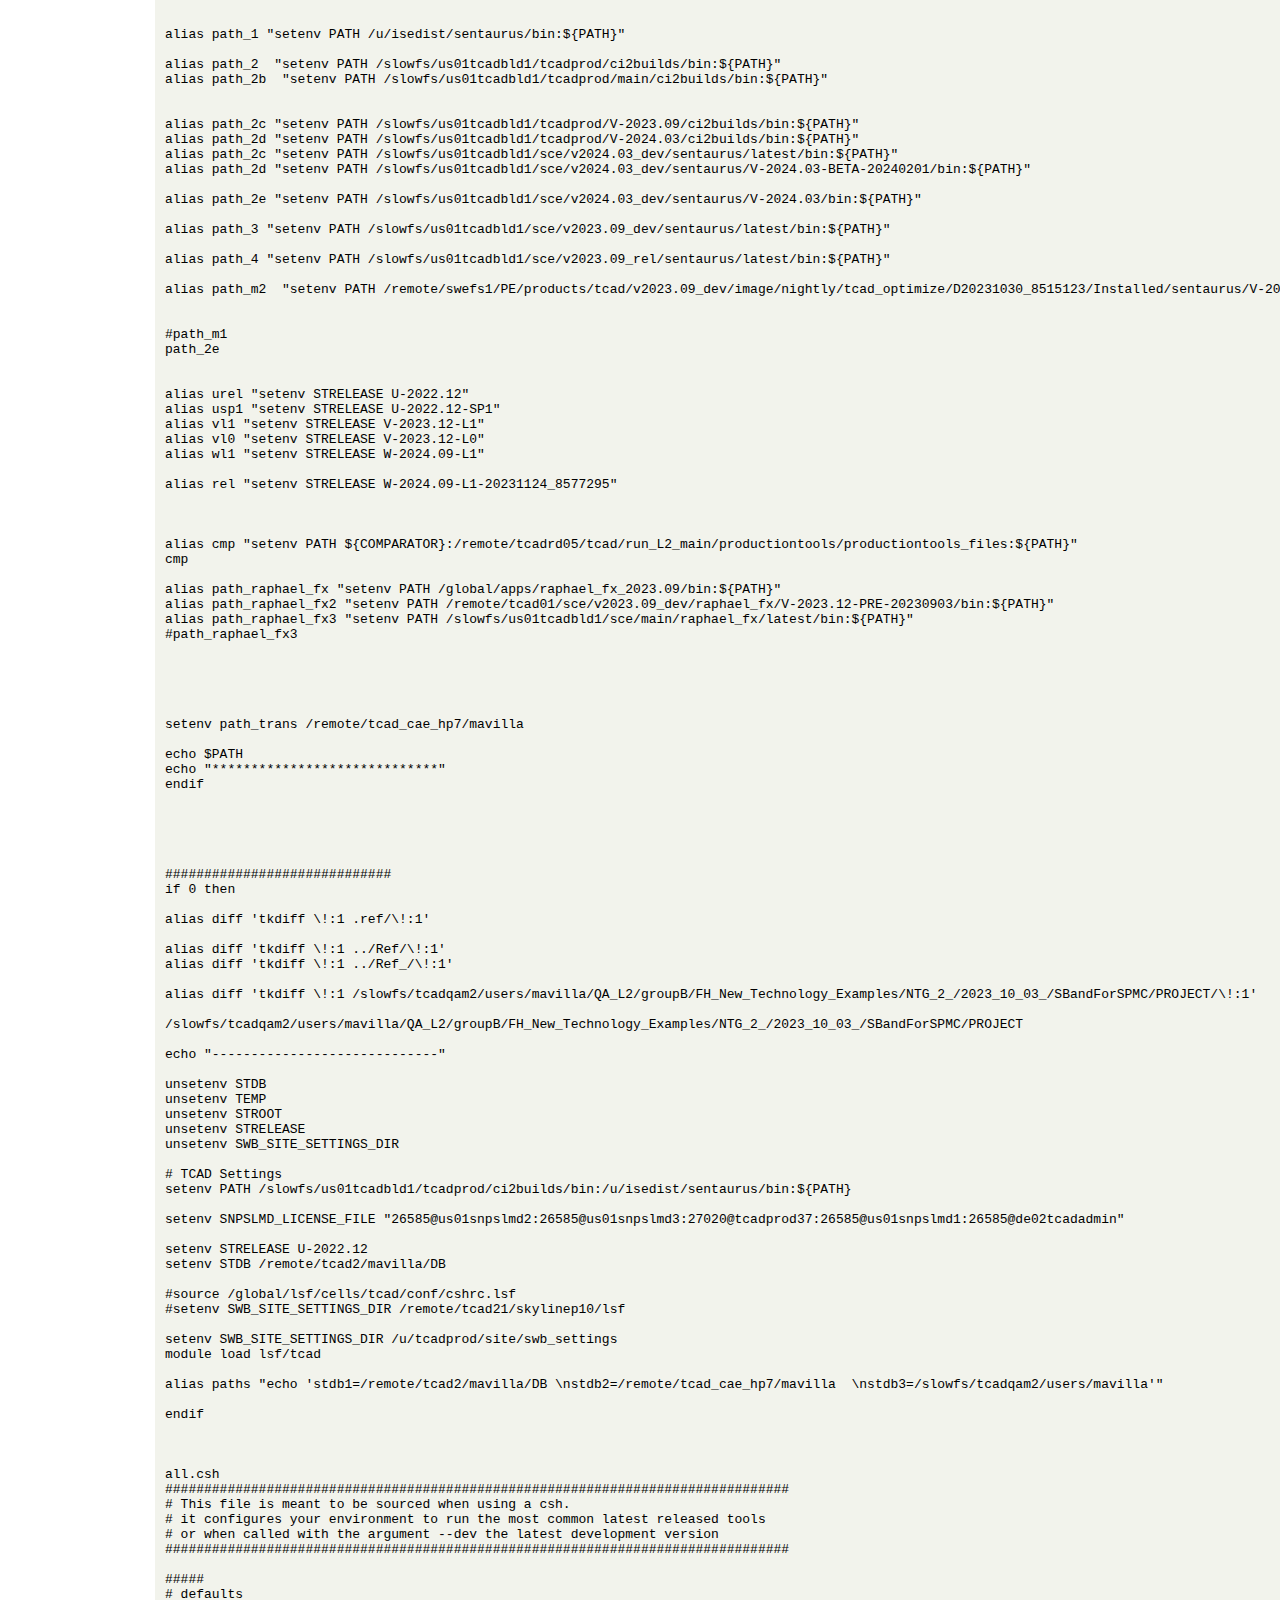
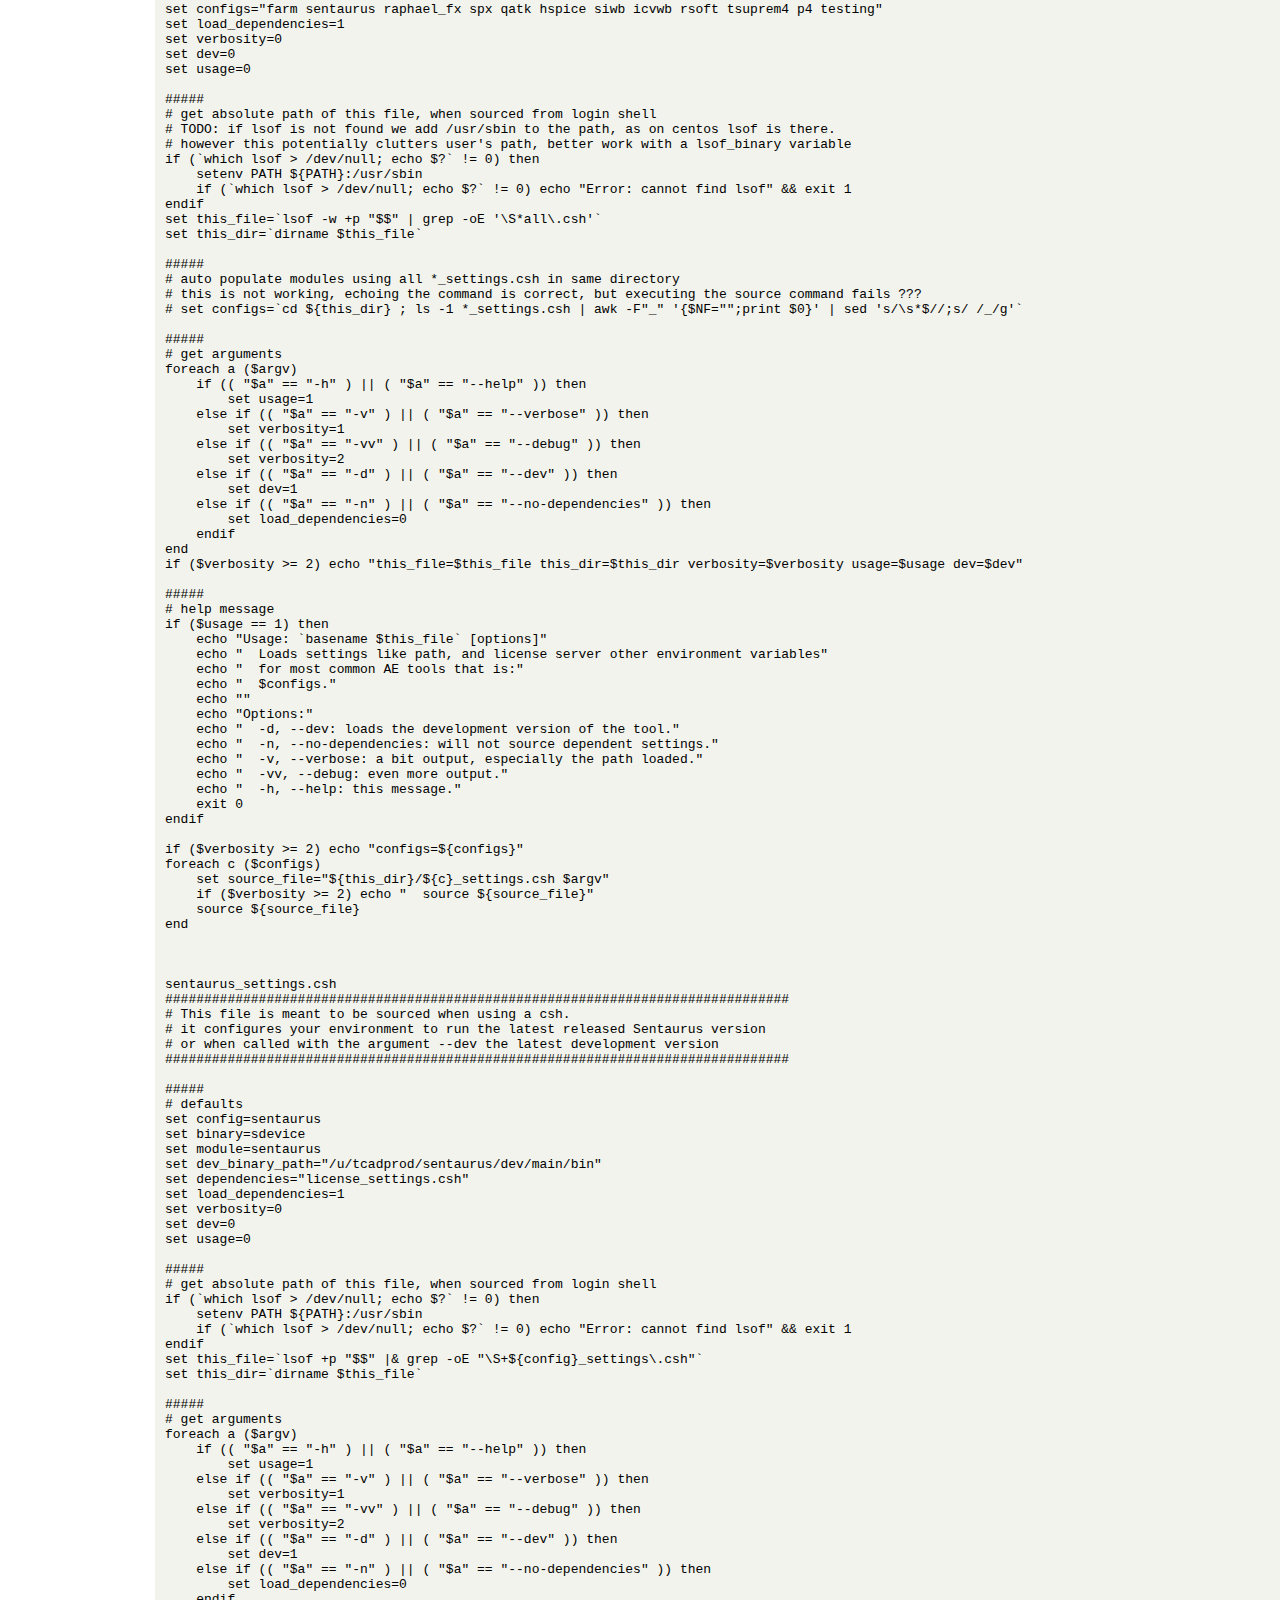
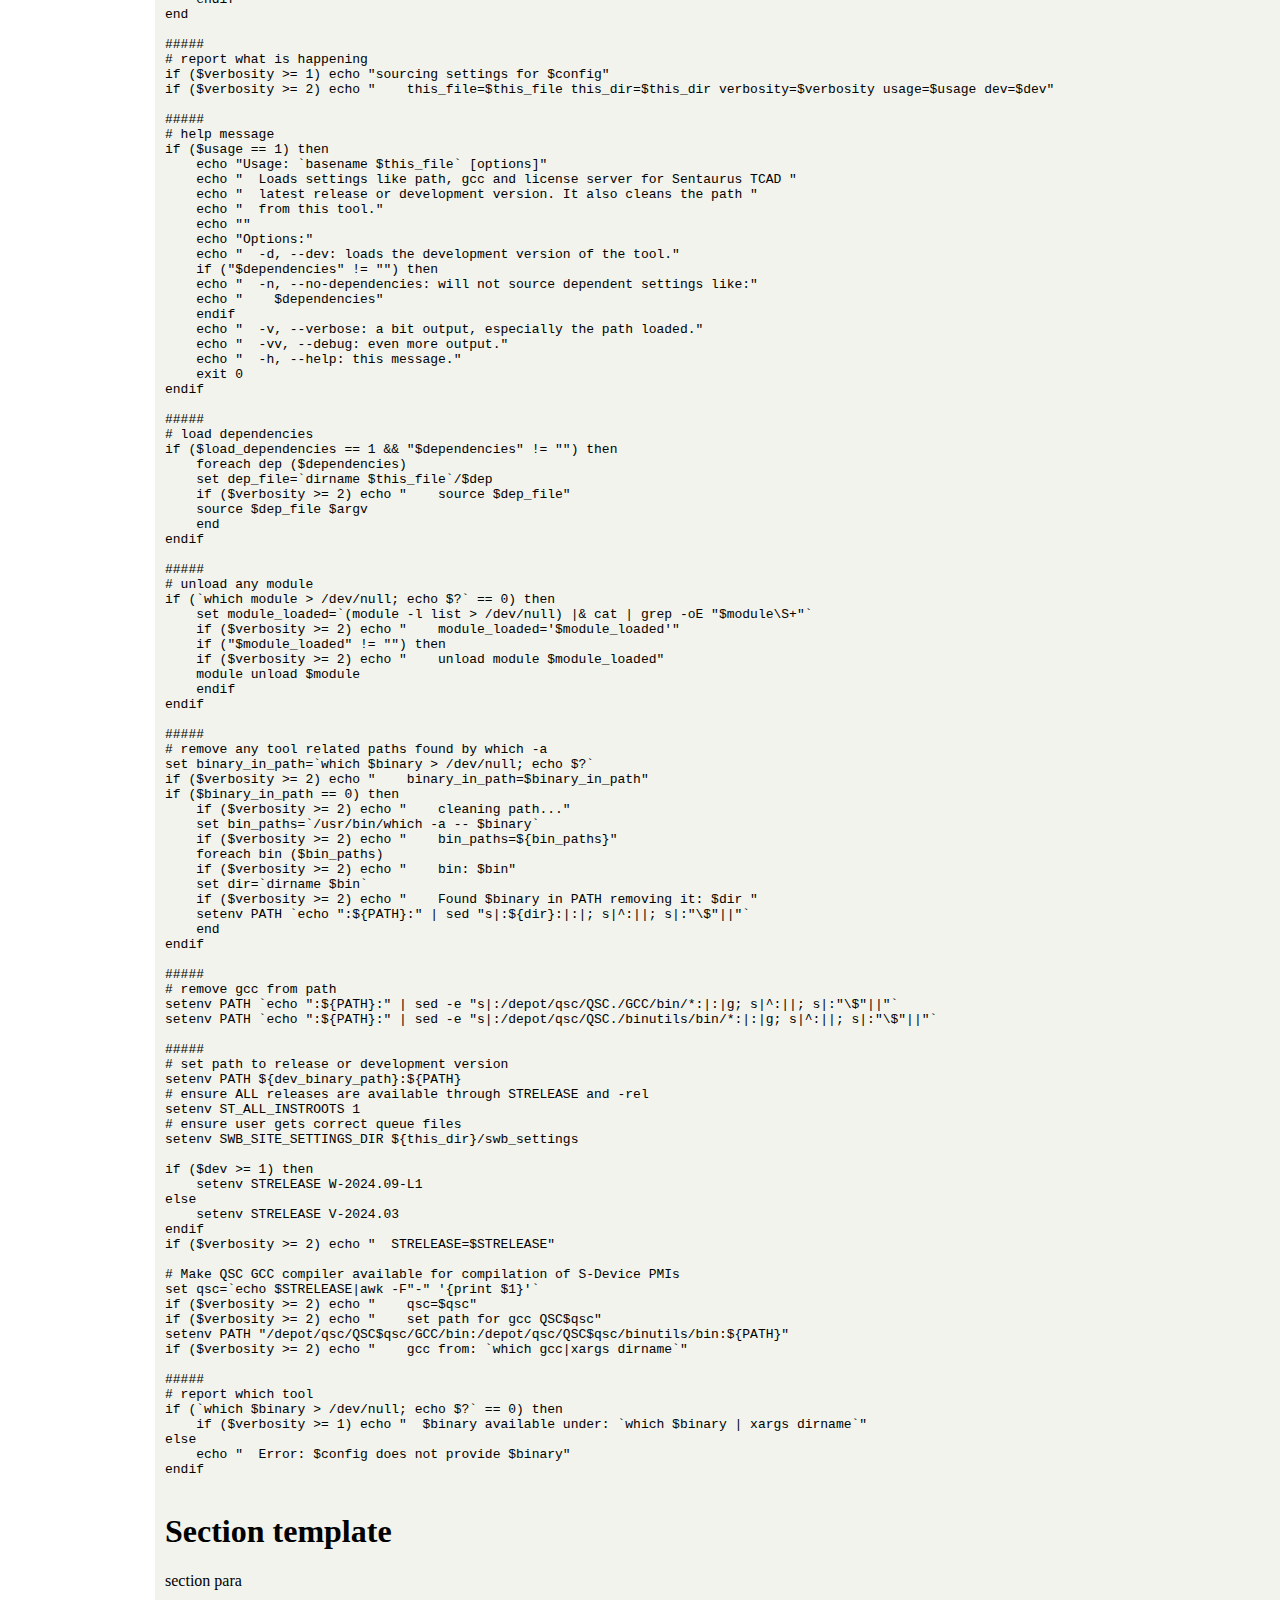
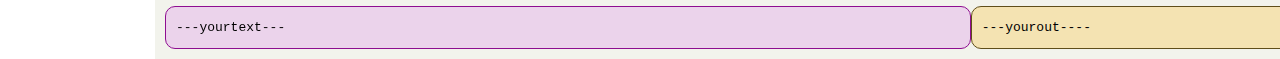
<file: linux.html>
<!DOCTYPE html>
<html lang="en">
<head>
  <meta charset="UTF-8">
  <meta name="viewport" content="width=device-width, initial-scale=1.0">
  <title>ref</title>
  <link rel="stylesheet" href="styles.css">
  <style>
    /* comment */
  </style>
</head>
<body>

<!-- Sticky and Resizable Sidebar -->
<div class="side-nav" id="sideNav">
    <div class="resizer" id="resizer"></div> <!-- Resize handle -->
    <ul id="navList"></ul>
</div>

<!-- Main Content -->
<main class="main_content">



<!-----------------------section----------------------->
<section  id="content">

    <h1>cshrc</h1>
<pre>
My old cshrc
limit coredumpsize 0

setenv STDB /slowfs/tcadqam2/users/mavilla

alias mytcad1 "source /u/tcadprod/site/sentaurus_settings.csh"
#mytcad1

alias mytcad2 "setenv SWB_SITE_SETTINGS_DIR /u/tcadprod/site/swb_settings;module load lsf/tcad"
#mytcad2

alias l2setup "source /slowfs/tcadqam2/users/mavilla/p4/setup_testing"
#l2setup

setenv COMPARATOR /remote/tcadrd05/tcad/run_L2_main/productiontools/comparators
alias cmp "setenv PATH ${COMPARATOR}:/remote/tcadrd05/tcad/run_L2_main/productiontools/productiontools_files:${PATH}"
#cmp

alias setgcc "setenv PATH '/depot/qsc/QSCW/GCC/bin:/depot/qsc/QSCW/binutils/bin:${PATH}'"

alias myxterm "bsub -R 'select[qsc=w]' -app iheavy -J 'Interactive Job' -Is xterm &"
alias rt "runtests2 -all"
alias rte "runtests2 -e -all"

alias vrel "setenv STRELEASE V-2024.03"

alias path "echo $PATH"

echo $PATH




alias mycsh "gedit ~/.cshrc.mavilla &"
alias resetpath "setenv PATH `getconf PATH`"
set localset=0

#### EDAG New Farm Pilot Testing #################
alias nf "setenv PATH /global/lsf/tools/bin:${PATH}"
setenv LSF_JOB_HARNESS 'h1'
setenv LSF_JOB_PRODUCT 'SentaurusTCAD'
setenv LSF_JOB_PROJECT 'p1'
setenv  LSF_JOB_WE 60

alias myxterm2 "source /global/lsf/cells/edag_int/conf/cshrc.lsf; bsub -R 'rusage[mem=2G]' -app int_msmtcad -Is xterm &"

<p>alias myxterm2a "source /global/lsf/cells/edag_int/conf/cshrc.lsf; bsub -R 'rusage[mem=2G]' -R 'select[os=AlmaLinux8.4]' -app int_msmtcad -Is xterm &"
</p>


########################
if $localset then
alias mytcad "setenv SWB_SITE_SETTINGS_DIR /u/tcadprod/site/swb_settings;module load lsf/tcad"
#mytcad

#setenv STDB /remote/tcad2/mavilla
setenv STDB /slowfs/tcadqam2/users/mavilla
#source /u/tcadprod/site/sentaurus_settings.csh

alias mycsh "gedit ~/.cshrc.mavilla &"
#mycsh
limit coredumpsize 0
echo $PATH

setenv COMPARATOR /remote/tcadrd05/tcad/run_L2_main/productiontools/comparators
alias cmp "setenv PATH ${COMPARATOR}:/remote/tcadrd05/tcad/run_L2_main/productiontools/productiontools_files:${PATH}"
cmp


setenv STROOT /slowfs/us01tcadbld1/tcadprod/main/ci2builds
setenv STRELEASE W-2024.09-L1-20240521_8957673

alias vrel "setenv STRELEASE V-2024.03"


alias myxterm "bsub -R 'select[qsc=w]' -app iheavy -J 'Interactive Job' -Is xterm &"
#myxterm
xrdb -override ~/.Xresources

alias resetpath "setenv PATH `getconf PATH`"
alias l2setup "source /slowfs/tcadqam2/users/mavilla/p4/setup_testing"
alias rt "runtests2 -all"
alias rte "runtests2 -e -all"
endif


#############################
if 0 then

# TCAD Settings


#setenv SNPSLMD_LICENSE_FILE "26585@us01snpslmd2:26585@us01snpslmd3:27020@tcadprod37:26585@us01snpslmd1:26585@de02tcadadmin"

<p>#setenv SNPSLMD_LICENSE_FILE 26585@us01snpslmd2.internal.synopsys.com:26585@us01snpslmd3.internal.synopsys.com:27020@tcadprod37.internal.synopsys.com:26585@us01snpslmd1.internal.synopsys.com:26585@de02tcadadmin.internal.synopsys.com
</p>
setenv COMPARATOR /remote/tcadrd05/tcad/run_L2_main/productiontools/comparators


alias path_1 "setenv PATH /u/isedist/sentaurus/bin:${PATH}"

alias path_2  "setenv PATH /slowfs/us01tcadbld1/tcadprod/ci2builds/bin:${PATH}"
alias path_2b  "setenv PATH /slowfs/us01tcadbld1/tcadprod/main/ci2builds/bin:${PATH}"


alias path_2c "setenv PATH /slowfs/us01tcadbld1/tcadprod/V-2023.09/ci2builds/bin:${PATH}"
alias path_2d "setenv PATH /slowfs/us01tcadbld1/tcadprod/V-2024.03/ci2builds/bin:${PATH}"
alias path_2c "setenv PATH /slowfs/us01tcadbld1/sce/v2024.03_dev/sentaurus/latest/bin:${PATH}"
alias path_2d "setenv PATH /slowfs/us01tcadbld1/sce/v2024.03_dev/sentaurus/V-2024.03-BETA-20240201/bin:${PATH}"

alias path_2e "setenv PATH /slowfs/us01tcadbld1/sce/v2024.03_dev/sentaurus/V-2024.03/bin:${PATH}"
                            
alias path_3 "setenv PATH /slowfs/us01tcadbld1/sce/v2023.09_dev/sentaurus/latest/bin:${PATH}"

alias path_4 "setenv PATH /slowfs/us01tcadbld1/sce/v2023.09_rel/sentaurus/latest/bin:${PATH}"

alias path_m2  "setenv PATH /remote/swefs1/PE/products/tcad/v2023.09_dev/image/nightly/tcad_optimize/D20231030_8515123/Installed/sentaurus/V-2023.12/bin:${PATH}"


#path_m1
path_2e


alias urel "setenv STRELEASE U-2022.12"
alias usp1 "setenv STRELEASE U-2022.12-SP1"
alias vl1 "setenv STRELEASE V-2023.12-L1"
alias vl0 "setenv STRELEASE V-2023.12-L0"
alias wl1 "setenv STRELEASE W-2024.09-L1"

alias rel "setenv STRELEASE W-2024.09-L1-20231124_8577295"



alias cmp "setenv PATH ${COMPARATOR}:/remote/tcadrd05/tcad/run_L2_main/productiontools/productiontools_files:${PATH}"
cmp

alias path_raphael_fx "setenv PATH /global/apps/raphael_fx_2023.09/bin:${PATH}"
alias path_raphael_fx2 "setenv PATH /remote/tcad01/sce/v2023.09_dev/raphael_fx/V-2023.12-PRE-20230903/bin:${PATH}"
alias path_raphael_fx3 "setenv PATH /slowfs/us01tcadbld1/sce/main/raphael_fx/latest/bin:${PATH}"
#path_raphael_fx3





setenv path_trans /remote/tcad_cae_hp7/mavilla

echo $PATH
echo "*****************************"
endif





#############################
if 0 then

alias diff 'tkdiff \!:1 .ref/\!:1'

alias diff 'tkdiff \!:1 ../Ref/\!:1'
alias diff 'tkdiff \!:1 ../Ref_/\!:1'

alias diff 'tkdiff \!:1 /slowfs/tcadqam2/users/mavilla/QA_L2/groupB/FH_New_Technology_Examples/NTG_2_/2023_10_03_/SBandForSPMC/PROJECT/\!:1'

/slowfs/tcadqam2/users/mavilla/QA_L2/groupB/FH_New_Technology_Examples/NTG_2_/2023_10_03_/SBandForSPMC/PROJECT

echo "-----------------------------"

unsetenv STDB
unsetenv TEMP
unsetenv STROOT
unsetenv STRELEASE
unsetenv SWB_SITE_SETTINGS_DIR

# TCAD Settings
setenv PATH /slowfs/us01tcadbld1/tcadprod/ci2builds/bin:/u/isedist/sentaurus/bin:${PATH}

setenv SNPSLMD_LICENSE_FILE "26585@us01snpslmd2:26585@us01snpslmd3:27020@tcadprod37:26585@us01snpslmd1:26585@de02tcadadmin"

setenv STRELEASE U-2022.12
setenv STDB /remote/tcad2/mavilla/DB

#source /global/lsf/cells/tcad/conf/cshrc.lsf
#setenv SWB_SITE_SETTINGS_DIR /remote/tcad21/skylinep10/lsf

setenv SWB_SITE_SETTINGS_DIR /u/tcadprod/site/swb_settings
module load lsf/tcad

alias paths "echo 'stdb1=/remote/tcad2/mavilla/DB \nstdb2=/remote/tcad_cae_hp7/mavilla  \nstdb3=/slowfs/tcadqam2/users/mavilla'"

endif



all.csh
################################################################################
# This file is meant to be sourced when using a csh.
# it configures your environment to run the most common latest released tools 
# or when called with the argument --dev the latest development version
################################################################################

#####
# defaults
set configs="farm sentaurus raphael_fx spx qatk hspice siwb icvwb rsoft tsuprem4 p4 testing"
set load_dependencies=1
set verbosity=0
set dev=0
set usage=0

#####
# get absolute path of this file, when sourced from login shell
# TODO: if lsof is not found we add /usr/sbin to the path, as on centos lsof is there.
# however this potentially clutters user's path, better work with a lsof_binary variable
if (`which lsof > /dev/null; echo $?` != 0) then
    setenv PATH ${PATH}:/usr/sbin
    if (`which lsof > /dev/null; echo $?` != 0) echo "Error: cannot find lsof" && exit 1
endif
set this_file=`lsof -w +p "$$" | grep -oE '\S*all\.csh'`
set this_dir=`dirname $this_file`

#####
# auto populate modules using all *_settings.csh in same directory
# this is not working, echoing the command is correct, but executing the source command fails ???
# set configs=`cd ${this_dir} ; ls -1 *_settings.csh | awk -F"_" '{$NF="";print $0}' | sed 's/\s*$//;s/ /_/g'`

#####
# get arguments
foreach a ($argv)
    if (( "$a" == "-h" ) || ( "$a" == "--help" )) then
        set usage=1
    else if (( "$a" == "-v" ) || ( "$a" == "--verbose" )) then
        set verbosity=1
    else if (( "$a" == "-vv" ) || ( "$a" == "--debug" )) then
        set verbosity=2
    else if (( "$a" == "-d" ) || ( "$a" == "--dev" )) then
        set dev=1
    else if (( "$a" == "-n" ) || ( "$a" == "--no-dependencies" )) then
        set load_dependencies=0
    endif
end
if ($verbosity >= 2) echo "this_file=$this_file this_dir=$this_dir verbosity=$verbosity usage=$usage dev=$dev"

#####
# help message
if ($usage == 1) then
    echo "Usage: `basename $this_file` [options]"
    echo "  Loads settings like path, and license server other environment variables"
    echo "  for most common AE tools that is:"
    echo "  $configs."
    echo ""
    echo "Options:"
    echo "  -d, --dev: loads the development version of the tool."
    echo "  -n, --no-dependencies: will not source dependent settings."
    echo "  -v, --verbose: a bit output, especially the path loaded."
    echo "  -vv, --debug: even more output."
    echo "  -h, --help: this message."
    exit 0
endif

if ($verbosity >= 2) echo "configs=${configs}"
foreach c ($configs)
    set source_file="${this_dir}/${c}_settings.csh $argv"
    if ($verbosity >= 2) echo "  source ${source_file}"
    source ${source_file}
end



sentaurus_settings.csh
################################################################################
# This file is meant to be sourced when using a csh.
# it configures your environment to run the latest released Sentaurus version
# or when called with the argument --dev the latest development version
################################################################################

#####
# defaults
set config=sentaurus
set binary=sdevice
set module=sentaurus
set dev_binary_path="/u/tcadprod/sentaurus/dev/main/bin"
set dependencies="license_settings.csh"
set load_dependencies=1
set verbosity=0
set dev=0
set usage=0

#####
# get absolute path of this file, when sourced from login shell
if (`which lsof > /dev/null; echo $?` != 0) then
    setenv PATH ${PATH}:/usr/sbin
    if (`which lsof > /dev/null; echo $?` != 0) echo "Error: cannot find lsof" && exit 1
endif
set this_file=`lsof +p "$$" |& grep -oE "\S+${config}_settings\.csh"`
set this_dir=`dirname $this_file`

#####
# get arguments
foreach a ($argv)
    if (( "$a" == "-h" ) || ( "$a" == "--help" )) then
        set usage=1
    else if (( "$a" == "-v" ) || ( "$a" == "--verbose" )) then
        set verbosity=1
    else if (( "$a" == "-vv" ) || ( "$a" == "--debug" )) then
        set verbosity=2
    else if (( "$a" == "-d" ) || ( "$a" == "--dev" )) then
        set dev=1
    else if (( "$a" == "-n" ) || ( "$a" == "--no-dependencies" )) then
        set load_dependencies=0
    endif
end

#####
# report what is happening
if ($verbosity >= 1) echo "sourcing settings for $config"
if ($verbosity >= 2) echo "    this_file=$this_file this_dir=$this_dir verbosity=$verbosity usage=$usage dev=$dev"

#####
# help message
if ($usage == 1) then
    echo "Usage: `basename $this_file` [options]"
    echo "  Loads settings like path, gcc and license server for Sentaurus TCAD "
    echo "  latest release or development version. It also cleans the path "
    echo "  from this tool."
    echo ""
    echo "Options:"
    echo "  -d, --dev: loads the development version of the tool."
    if ("$dependencies" != "") then
    echo "  -n, --no-dependencies: will not source dependent settings like:"
    echo "    $dependencies"
    endif
    echo "  -v, --verbose: a bit output, especially the path loaded."
    echo "  -vv, --debug: even more output."
    echo "  -h, --help: this message."
    exit 0
endif

#####
# load dependencies
if ($load_dependencies == 1 && "$dependencies" != "") then
    foreach dep ($dependencies)
    set dep_file=`dirname $this_file`/$dep
    if ($verbosity >= 2) echo "    source $dep_file"
    source $dep_file $argv
    end
endif

#####
# unload any module
if (`which module > /dev/null; echo $?` == 0) then
    set module_loaded=`(module -l list > /dev/null) |& cat | grep -oE "$module\S+"`
    if ($verbosity >= 2) echo "    module_loaded='$module_loaded'"
    if ("$module_loaded" != "") then 
    if ($verbosity >= 2) echo "    unload module $module_loaded"
    module unload $module
    endif
endif

#####
# remove any tool related paths found by which -a
set binary_in_path=`which $binary > /dev/null; echo $?`
if ($verbosity >= 2) echo "    binary_in_path=$binary_in_path"
if ($binary_in_path == 0) then
    if ($verbosity >= 2) echo "    cleaning path..."
    set bin_paths=`/usr/bin/which -a -- $binary`
    if ($verbosity >= 2) echo "    bin_paths=${bin_paths}"
    foreach bin ($bin_paths)
    if ($verbosity >= 2) echo "    bin: $bin"
    set dir=`dirname $bin`
    if ($verbosity >= 2) echo "    Found $binary in PATH removing it: $dir "
    setenv PATH `echo ":${PATH}:" | sed "s|:${dir}:|:|; s|^:||; s|:"\$"||"`
    end
endif

#####
# remove gcc from path
setenv PATH `echo ":${PATH}:" | sed -e "s|:/depot/qsc/QSC./GCC/bin/*:|:|g; s|^:||; s|:"\$"||"`
setenv PATH `echo ":${PATH}:" | sed -e "s|:/depot/qsc/QSC./binutils/bin/*:|:|g; s|^:||; s|:"\$"||"`

#####
# set path to release or development version
setenv PATH ${dev_binary_path}:${PATH}
# ensure ALL releases are available through STRELEASE and -rel 
setenv ST_ALL_INSTROOTS 1
# ensure user gets correct queue files
setenv SWB_SITE_SETTINGS_DIR ${this_dir}/swb_settings

if ($dev >= 1) then
    setenv STRELEASE W-2024.09-L1
else
    setenv STRELEASE V-2024.03
endif
if ($verbosity >= 2) echo "  STRELEASE=$STRELEASE"

# Make QSC GCC compiler available for compilation of S-Device PMIs
set qsc=`echo $STRELEASE|awk -F"-" '{print $1}'`
if ($verbosity >= 2) echo "    qsc=$qsc"
if ($verbosity >= 2) echo "    set path for gcc QSC$qsc"
setenv PATH "/depot/qsc/QSC$qsc/GCC/bin:/depot/qsc/QSC$qsc/binutils/bin:${PATH}"
if ($verbosity >= 2) echo "    gcc from: `which gcc|xargs dirname`"

#####
# report which tool
if (`which $binary > /dev/null; echo $?` == 0) then
    if ($verbosity >= 1) echo "  $binary available under: `which $binary | xargs dirname`"
else
    echo "  Error: $config does not provide $binary"
endif

</pre>
    

</section>



<!-----------------------section----------------------->
<section  id="content">

<h1>Section template</h1>

<p>section para </p>

<div class="code_out_container"><div class="myCode" oninput="adjustHeight(this)"><pre>
---yourtext---
</pre></div>

<div class="outputFrame"><pre>
---yourout----
</pre></div></div></section> <!---------------------------------------------->










</main> <!----Main Content end ----------------------------->
<script src="script.js"></script>
</body>
</html>
</file>
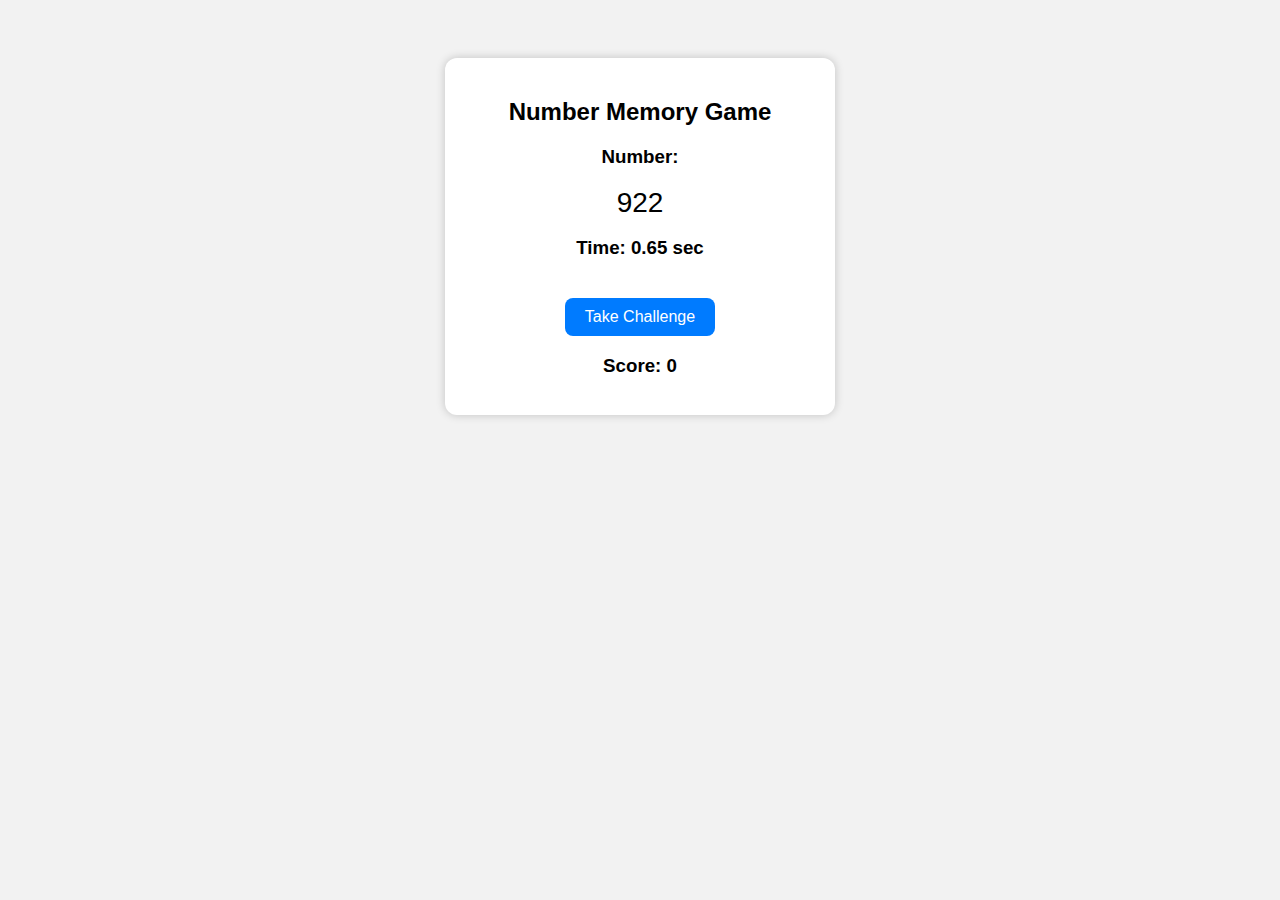
<file: numbergame.html>
<!DOCTYPE html>
<html>
<head>
    <title>Number Memory Game</title>
    <style>
        body {
            font-family: Arial, sans-serif;
            text-align: center;
            padding-top: 50px;
            background: #f2f2f2;
        }
        #gameBox {
            width: 350px;
            margin: auto;
            padding: 20px;
            background: white;
            border-radius: 12px;
            box-shadow: 0 0 10px rgba(0,0,0,0.2);
        }
        input[type="text"] {
            padding: 10px;
            width: 80%;
            margin-top: 10px;
            font-size: 18px;
        }
        button {
            padding: 10px 20px;
            margin-top: 20px;
            font-size: 16px;
            cursor: pointer;
            border: none;
            border-radius: 8px;
        }
        #takeBtn { background: #007bff; color: white; }
        #submitBtn { background: green; color: white; }
        #restartBtn { background: orange; color: white; }
    </style>
</head>
<body>

<div id="gameBox">
    <h2>Number Memory Game</h2>

    <h3>Number:</h3>
    <div id="numberDisplay" style="font-size: 28px; margin:10px;"></div>

    <h3>Time: <span id="timer">0.00</span> sec</h3>

    <button id="takeBtn">Take Challenge</button>

    <div id="inputSection" style="display:none;">
        <input id="userInput" type="text" placeholder="Enter number...">
        <br>
        <button id="submitBtn">Submit</button>
    </div>

    <h3>Score: <span id="score">0</span></h3>
    <h3 id="status"></h3>

    <button id="restartBtn" style="display:none;">Restart Game</button>
</div>


<script>
let currentNumber = "";
let digitLength = 3;
let roundsLeft = 3;
let score = 0;
let timerInterval;
let startTime;

// Generate a random number of given digits
function generateNumber() {
    currentNumber = Math.floor(Math.random() * Math.pow(10, digitLength - 1) * 9) + Math.pow(10, digitLength - 1);
    document.getElementById("numberDisplay").innerText = currentNumber;
    
    startTimer();
}

// Start timer
function startTimer() {
    startTime = performance.now();
    timerInterval = setInterval(() => {
        let now = performance.now();
        let diff = ((now - startTime) / 1000).toFixed(2);
        document.getElementById("timer").innerText = diff;
    }, 50);
}

// Stop timer
function stopTimer() {
    clearInterval(timerInterval);
    return parseFloat(document.getElementById("timer").innerText);
}

// Start first number
generateNumber();

document.getElementById("takeBtn").onclick = () => {
    document.getElementById("numberDisplay").innerText = "???";
    document.getElementById("inputSection").style.display = "block";
    document.getElementById("userInput").focus();
};

document.getElementById("submitBtn").onclick = () => {
    let userValue = document.getElementById("userInput").value.trim();

    let timeTaken = stopTimer();

    if (userValue === currentNumber.toString()) {
        // Correct
        let gained = Math.max(10, digitLength * 100 - Math.floor(timeTaken));
        score += gained;

        document.getElementById("status").innerText = 
            `Correct! +${gained} points`;
        document.getElementById("score").innerText = score;

        roundsLeft--;

        if (roundsLeft === 0) {
            digitLength++;
            roundsLeft = digitLength;
        }

        // Reset UI
        document.getElementById("userInput").value = "";
        document.getElementById("inputSection").style.display = "none";
        document.getElementById("status").style.color = "green";
        document.getElementById("timer").innerText = "0.00";

        generateNumber();
    } else {
        // Wrong → Game Over
        document.getElementById("status").innerText = 
            `Game Over! Correct number was ${currentNumber}`;
        document.getElementById("status").style.color = "red";

        document.getElementById("inputSection").style.display = "none";
        document.getElementById("takeBtn").style.display = "none";
        document.getElementById("restartBtn").style.display = "block";
    }
};

document.getElementById("restartBtn").onclick = () => {
    score = 0;
    digitLength = 3;
    roundsLeft = 3;

    document.getElementById("score").innerText = 0;
    document.getElementById("status").innerText = "";
    document.getElementById("restartBtn").style.display = "none";
    document.getElementById("takeBtn").style.display = "inline-block";
    
    document.getElementById("timer").innerText = "0.00";

    generateNumber();
};
</script>

</body>
</html>
</file>
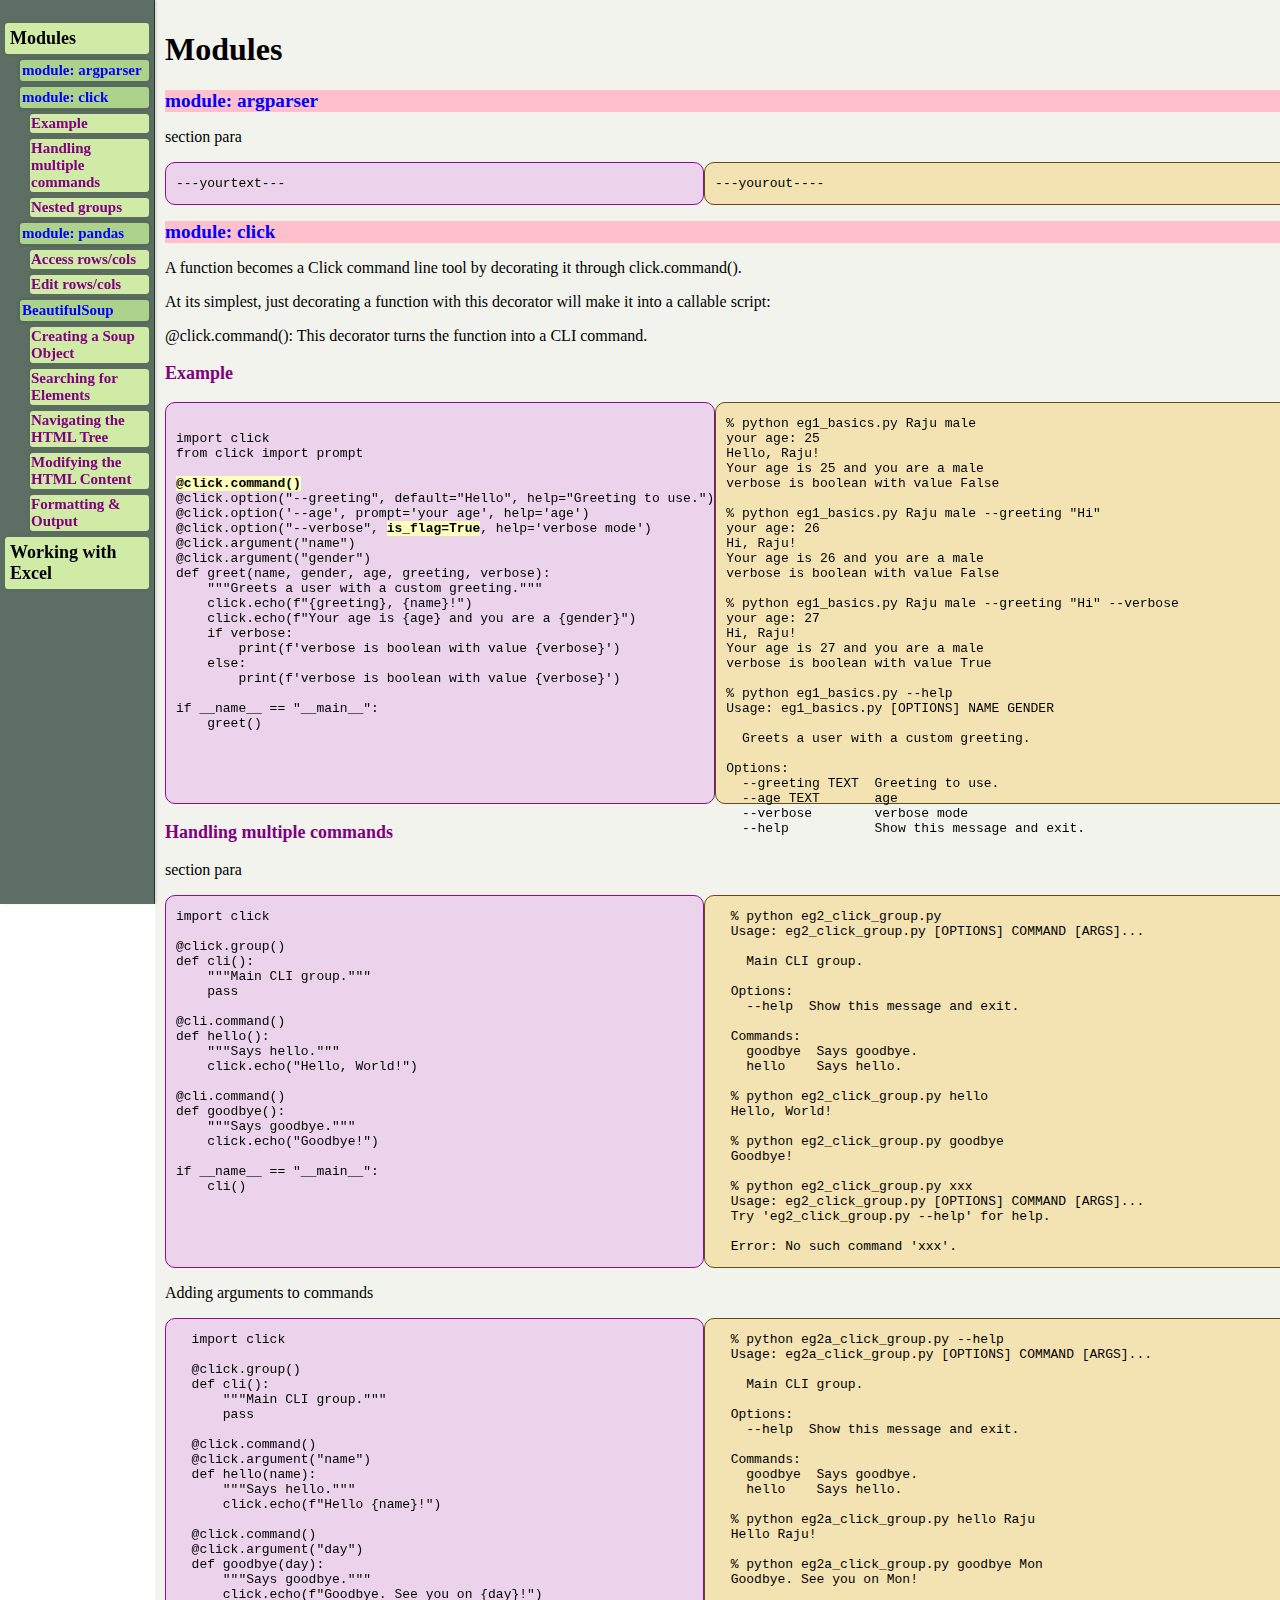
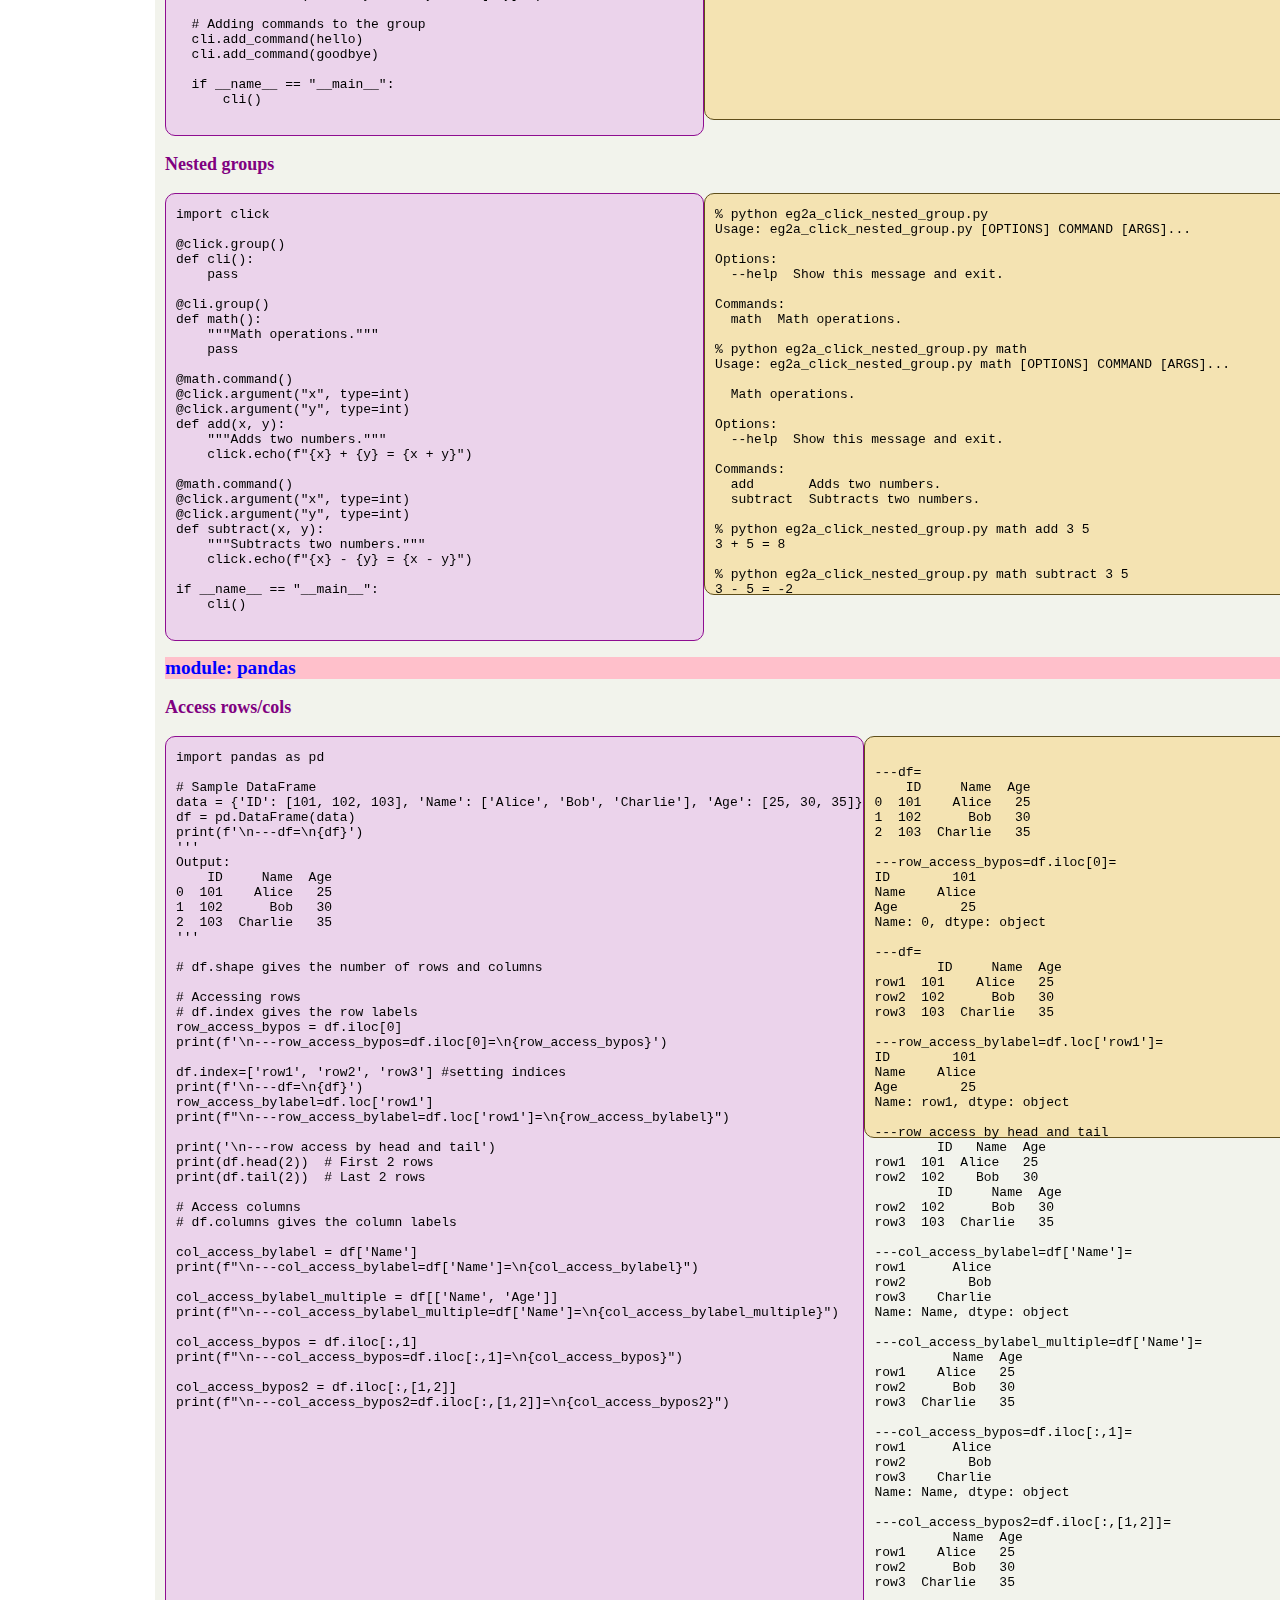
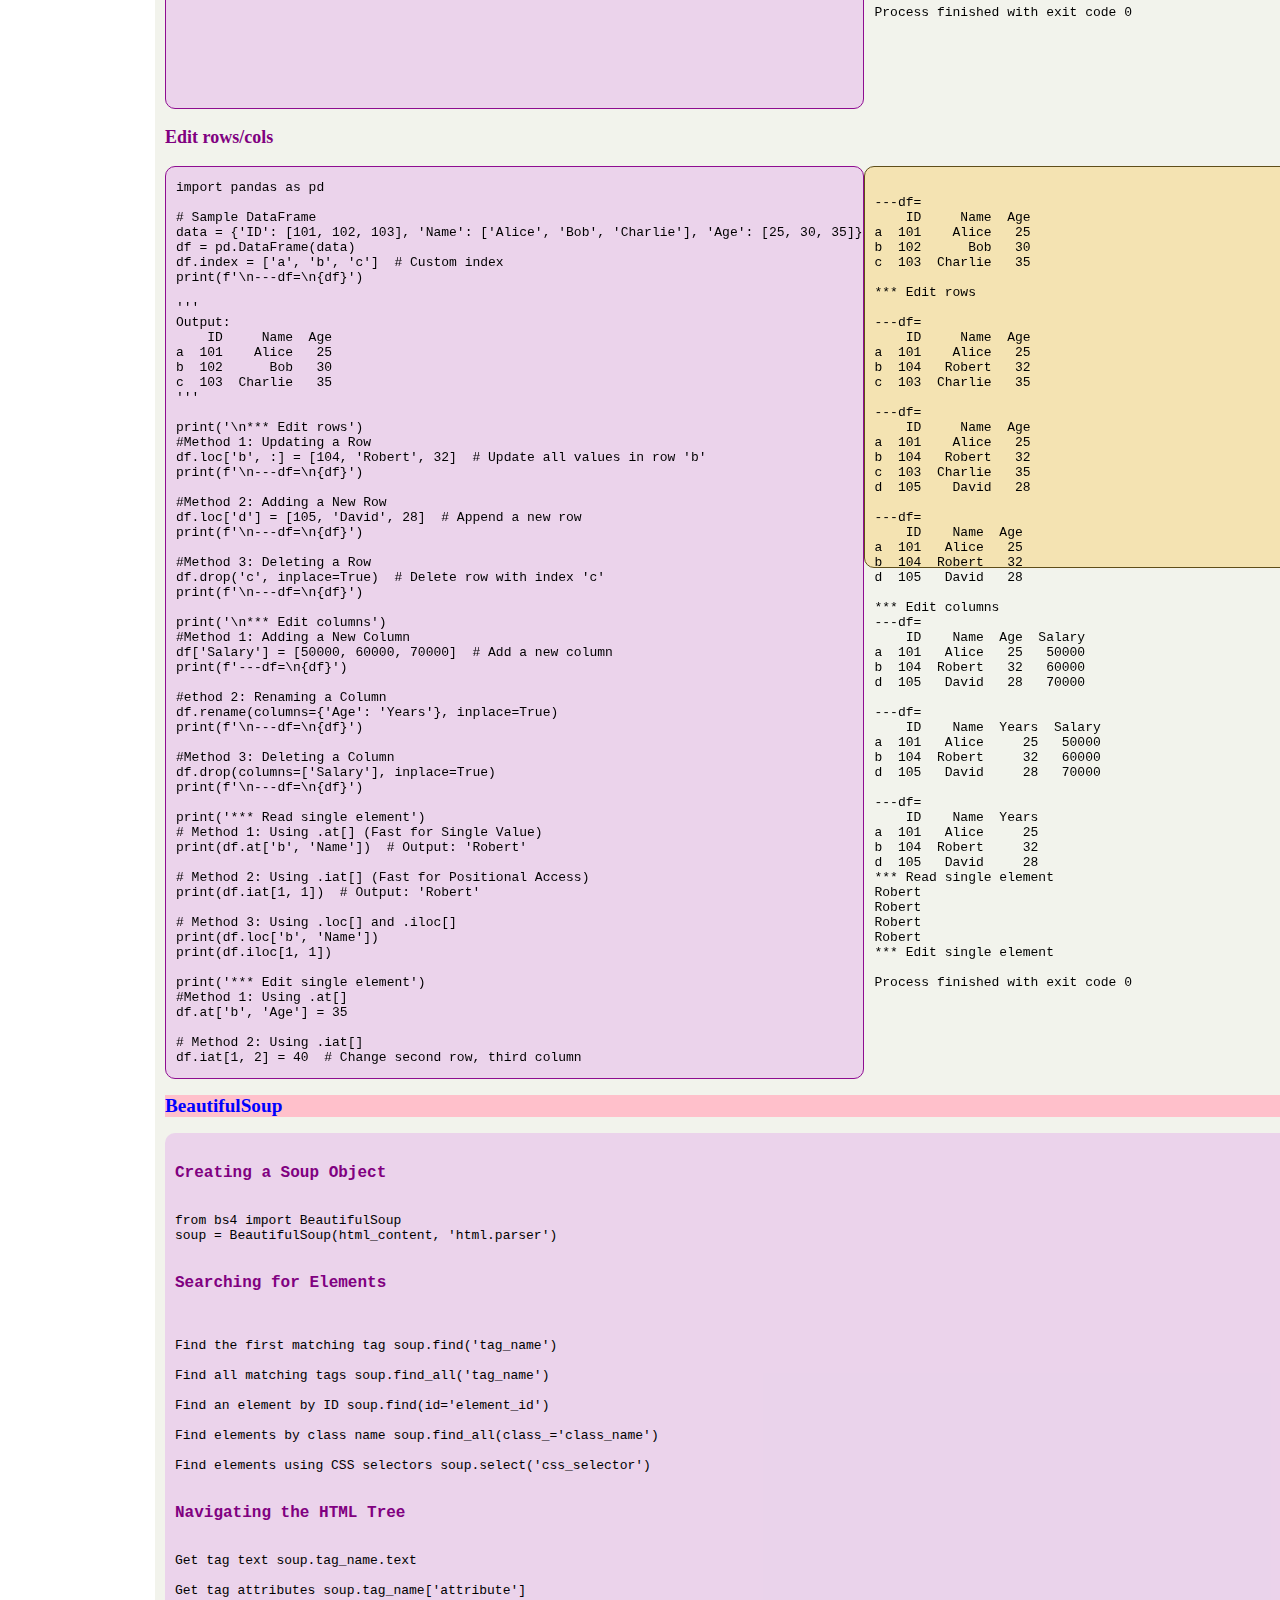
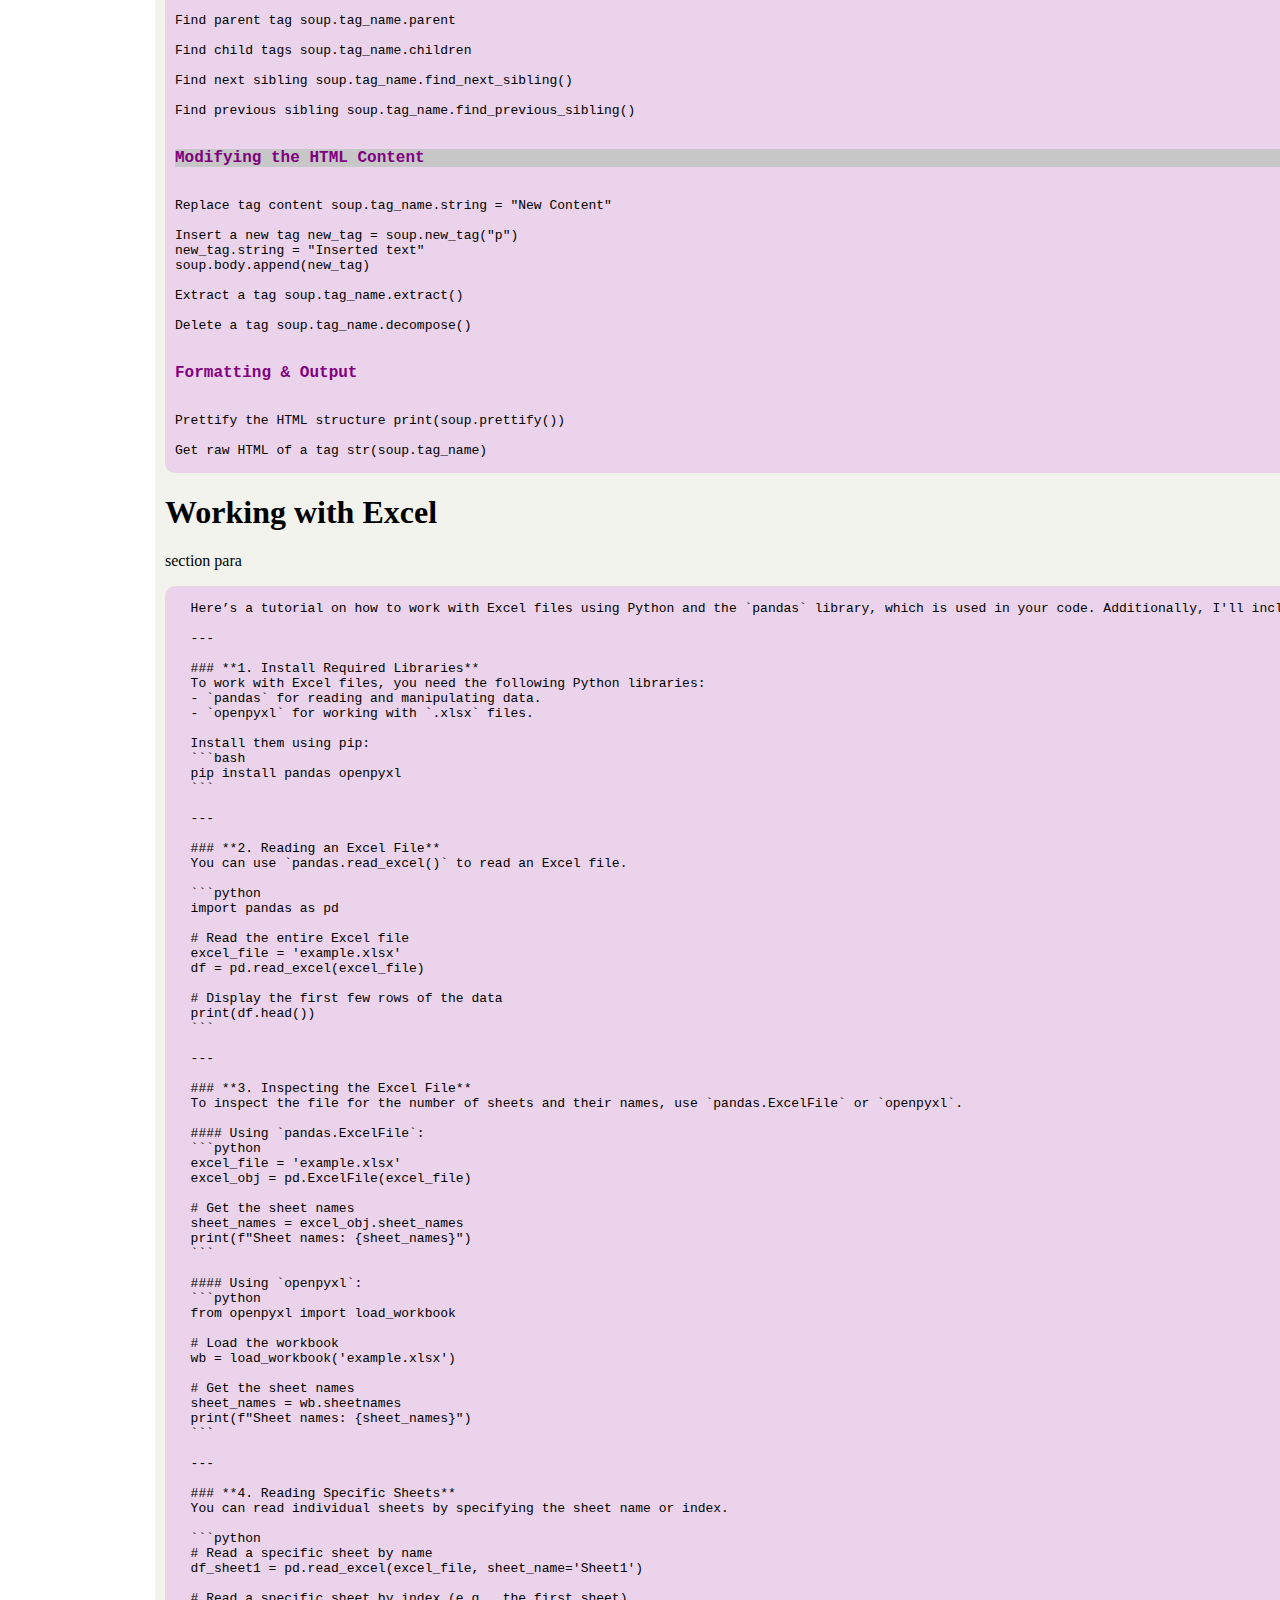
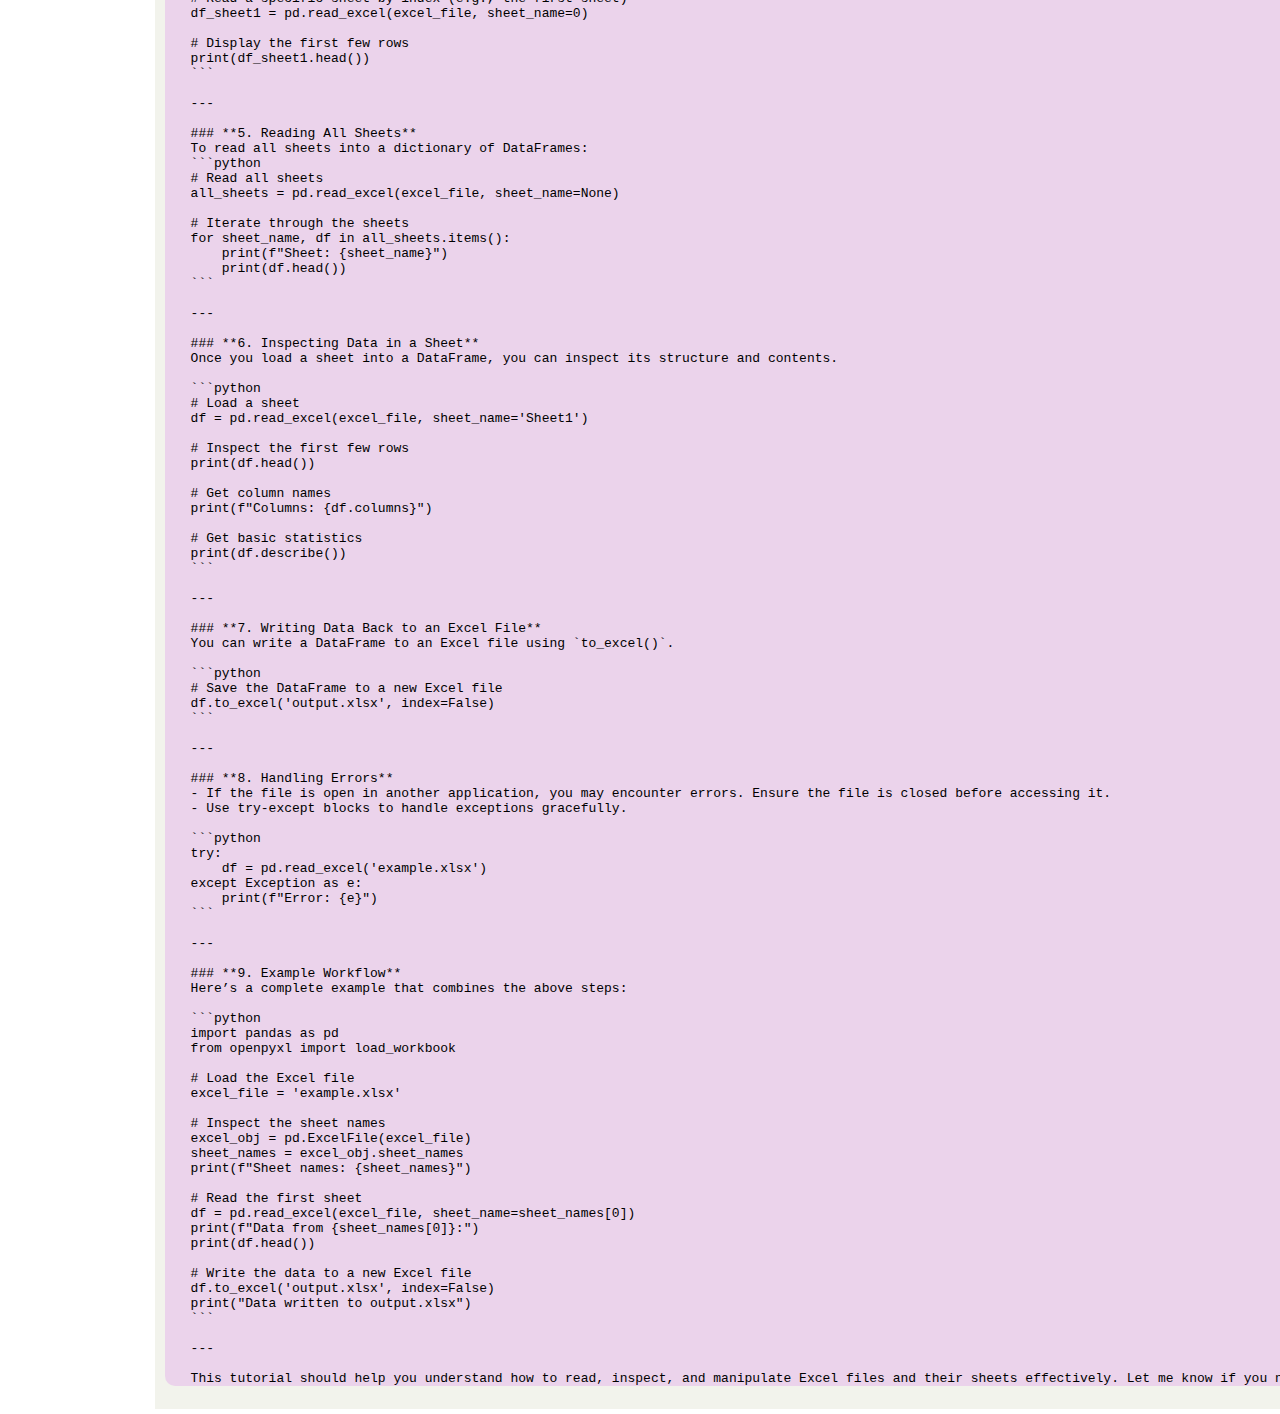
<file: python.html>
<!DOCTYPE html>
<html lang="en">
<head>
  <meta charset="UTF-8">
  <meta name="viewport" content="width=device-width, initial-scale=1.0">
  <title>java</title>
  <link rel="stylesheet" href="styles.css">
</head>
<body>

<!-- Sticky and Resizable Sidebar -->
<div class="side-nav" id="sideNav">
    <div class="resizer" id="resizer"></div> <!-- Resize handle -->
    <ul id="navList"></ul>
</div>

<!-- Main Content -->
<main class="main_content">



<!-----------------------section----------------------->
<section  id="content">
<h1>Modules</h1>
<h2>module: argparser</h2>
<p>section para </p>
<div class="code_out_container"><div class="myCode"><pre>
---yourtext---
</pre></div>
<div class="outputFrame"><pre>
---yourout----
</pre></div></div>


<h2>module: click</h2>
<p>A function becomes a Click command line tool by decorating it through click.command().</p> 
<p>At its simplest, just decorating a function with this decorator will make it into a callable script:</p>
<p>@click.command(): This decorator turns the function into a CLI command.</p>

<h3>Example</h3>
<div class="code_out_container"><div class="myCode"><pre>
  
import click
from click import prompt

<div class="tooltip">@click.command()<span class="tooltiptext">A function becomes a Click command line tool by decorating it through click.command()</span></div>
@click.option("--greeting", default="Hello", help="Greeting to use.")
@click.option('--age', prompt='your age', help='age')
@click.option("--verbose", <div class="tooltip">is_flag=True<span class="tooltiptext">indicates that verbose is of boolean type</span></div>, help='verbose mode')
@click.argument("name")
@click.argument("gender")
def greet(name, gender, age, greeting, verbose):
    """Greets a user with a custom greeting."""
    click.echo(f"{greeting}, {name}!")
    click.echo(f"Your age is {age} and you are a {gender}")
    if verbose:
        print(f'verbose is boolean with value {verbose}')
    else:
        print(f'verbose is boolean with value {verbose}')

if __name__ == "__main__":
    greet()
  
</pre></div>
<div class="outputFrame"><pre>
% python eg1_basics.py Raju male                          
your age: 25
Hello, Raju!
Your age is 25 and you are a male
verbose is boolean with value False

% python eg1_basics.py Raju male --greeting "Hi"
your age: 26
Hi, Raju!
Your age is 26 and you are a male
verbose is boolean with value False

% python eg1_basics.py Raju male --greeting "Hi" --verbose
your age: 27
Hi, Raju!
Your age is 27 and you are a male
verbose is boolean with value True

% python eg1_basics.py --help 
Usage: eg1_basics.py [OPTIONS] NAME GENDER

  Greets a user with a custom greeting.

Options:
  --greeting TEXT  Greeting to use.
  --age TEXT       age
  --verbose        verbose mode
  --help           Show this message and exit.

</pre></div></div>

<h3>Handling multiple commands</h2>
<p>section para </p>
<div class="code_out_container"><div class="myCode" oninput="adjustHeight(this)"><pre>
import click

@click.group()
def cli():
    """Main CLI group."""
    pass

@cli.command()
def hello():
    """Says hello."""
    click.echo("Hello, World!")

@cli.command()
def goodbye():
    """Says goodbye."""
    click.echo("Goodbye!")

if __name__ == "__main__":
    cli()
</pre></div>
<div class="outputFrame"><pre>
  % python eg2_click_group.py 
  Usage: eg2_click_group.py [OPTIONS] COMMAND [ARGS]...
  
    Main CLI group.
  
  Options:
    --help  Show this message and exit.
  
  Commands:
    goodbye  Says goodbye.
    hello    Says hello.
  
  % python eg2_click_group.py hello
  Hello, World!
  
  % python eg2_click_group.py goodbye
  Goodbye!
  
  % python eg2_click_group.py xxx
  Usage: eg2_click_group.py [OPTIONS] COMMAND [ARGS]...
  Try 'eg2_click_group.py --help' for help.
  
  Error: No such command 'xxx'.  
</pre></div></div>

<p>Adding arguments to commands </p>
<div class="code_out_container"><div class="myCode" oninput="adjustHeight(this)"><pre>
  import click

  @click.group()
  def cli():
      """Main CLI group."""
      pass
  
  @click.command()
  @click.argument("name")
  def hello(name):
      """Says hello."""
      click.echo(f"Hello {name}!")
  
  @click.command()
  @click.argument("day")
  def goodbye(day):
      """Says goodbye."""
      click.echo(f"Goodbye. See you on {day}!")
  
  # Adding commands to the group
  cli.add_command(hello)
  cli.add_command(goodbye)
  
  if __name__ == "__main__":
      cli()
  
</pre></div>
<div class="outputFrame"><pre>
  % python eg2a_click_group.py --help
  Usage: eg2a_click_group.py [OPTIONS] COMMAND [ARGS]...
  
    Main CLI group.
  
  Options:
    --help  Show this message and exit.
  
  Commands:
    goodbye  Says goodbye.
    hello    Says hello.
  
  % python eg2a_click_group.py hello Raju
  Hello Raju!
  
  % python eg2a_click_group.py goodbye Mon
  Goodbye. See you on Mon!
  
</pre></div></div>

<h3>Nested groups</h3>
<div class="code_out_container"><div class="myCode"><pre>
import click

@click.group()
def cli():
    pass

@cli.group()
def math():
    """Math operations."""
    pass

@math.command()
@click.argument("x", type=int)
@click.argument("y", type=int)
def add(x, y):
    """Adds two numbers."""
    click.echo(f"{x} + {y} = {x + y}")

@math.command()
@click.argument("x", type=int)
@click.argument("y", type=int)
def subtract(x, y):
    """Subtracts two numbers."""
    click.echo(f"{x} - {y} = {x - y}")

if __name__ == "__main__":
    cli()
  
</pre></div>
<div class="outputFrame"><pre>
% python eg2a_click_nested_group.py         
Usage: eg2a_click_nested_group.py [OPTIONS] COMMAND [ARGS]...

Options:
  --help  Show this message and exit.

Commands:
  math  Math operations.

% python eg2a_click_nested_group.py math
Usage: eg2a_click_nested_group.py math [OPTIONS] COMMAND [ARGS]...

  Math operations.

Options:
  --help  Show this message and exit.

Commands:
  add       Adds two numbers.
  subtract  Subtracts two numbers.

% python eg2a_click_nested_group.py math add 3 5
3 + 5 = 8

% python eg2a_click_nested_group.py math subtract 3 5 
3 - 5 = -2
  
</pre></div></div>


<h2>module: pandas</h2>
<h3>Access rows/cols</h3>
<div class="code_out_container"><div class="myCode" oninput="adjustHeight(this)"><pre>
import pandas as pd

# Sample DataFrame
data = {'ID': [101, 102, 103], 'Name': ['Alice', 'Bob', 'Charlie'], 'Age': [25, 30, 35]}
df = pd.DataFrame(data)
print(f'\n---df=\n{df}')
'''
Output:
    ID     Name  Age
0  101    Alice   25
1  102      Bob   30
2  103  Charlie   35
'''

# df.shape gives the number of rows and columns

# Accessing rows
# df.index gives the row labels
row_access_bypos = df.iloc[0]
print(f'\n---row_access_bypos=df.iloc[0]=\n{row_access_bypos}')

df.index=['row1', 'row2', 'row3'] #setting indices
print(f'\n---df=\n{df}')
row_access_bylabel=df.loc['row1']
print(f"\n---row_access_bylabel=df.loc['row1']=\n{row_access_bylabel}")

print('\n---row access by head and tail')
print(df.head(2))  # First 2 rows
print(df.tail(2))  # Last 2 rows

# Access columns
# df.columns gives the column labels

col_access_bylabel = df['Name']
print(f"\n---col_access_bylabel=df['Name']=\n{col_access_bylabel}")

col_access_bylabel_multiple = df[['Name', 'Age']]
print(f"\n---col_access_bylabel_multiple=df['Name']=\n{col_access_bylabel_multiple}")

col_access_bypos = df.iloc[:,1]
print(f"\n---col_access_bypos=df.iloc[:,1]=\n{col_access_bypos}")

col_access_bypos2 = df.iloc[:,[1,2]]
print(f"\n---col_access_bypos2=df.iloc[:,[1,2]]=\n{col_access_bypos2}")


















 </pre></div>
<div class="outputFrame"><pre>  
---df=
    ID     Name  Age
0  101    Alice   25
1  102      Bob   30
2  103  Charlie   35

---row_access_bypos=df.iloc[0]=
ID        101
Name    Alice
Age        25
Name: 0, dtype: object

---df=
        ID     Name  Age
row1  101    Alice   25
row2  102      Bob   30
row3  103  Charlie   35

---row_access_bylabel=df.loc['row1']=
ID        101
Name    Alice
Age        25
Name: row1, dtype: object

---row access by head and tail
        ID   Name  Age
row1  101  Alice   25
row2  102    Bob   30
        ID     Name  Age
row2  102      Bob   30
row3  103  Charlie   35

---col_access_bylabel=df['Name']=
row1      Alice
row2        Bob
row3    Charlie
Name: Name, dtype: object

---col_access_bylabel_multiple=df['Name']=
          Name  Age
row1    Alice   25
row2      Bob   30
row3  Charlie   35

---col_access_bypos=df.iloc[:,1]=
row1      Alice
row2        Bob
row3    Charlie
Name: Name, dtype: object

---col_access_bypos2=df.iloc[:,[1,2]]=
          Name  Age
row1    Alice   25
row2      Bob   30
row3  Charlie   35

Process finished with exit code 0  
</pre></div></div>

<h3>Edit rows/cols</h3>
<div class="code_out_container"><div class="myCode" oninput="adjustHeight(this)"><pre>
import pandas as pd

# Sample DataFrame
data = {'ID': [101, 102, 103], 'Name': ['Alice', 'Bob', 'Charlie'], 'Age': [25, 30, 35]}
df = pd.DataFrame(data)
df.index = ['a', 'b', 'c']  # Custom index
print(f'\n---df=\n{df}')

'''
Output:
    ID     Name  Age
a  101    Alice   25
b  102      Bob   30
c  103  Charlie   35
'''

print('\n*** Edit rows')
#Method 1: Updating a Row
df.loc['b', :] = [104, 'Robert', 32]  # Update all values in row 'b'
print(f'\n---df=\n{df}')

#Method 2: Adding a New Row
df.loc['d'] = [105, 'David', 28]  # Append a new row
print(f'\n---df=\n{df}')

#Method 3: Deleting a Row
df.drop('c', inplace=True)  # Delete row with index 'c'
print(f'\n---df=\n{df}')

print('\n*** Edit columns')
#Method 1: Adding a New Column
df['Salary'] = [50000, 60000, 70000]  # Add a new column
print(f'---df=\n{df}')

#ethod 2: Renaming a Column
df.rename(columns={'Age': 'Years'}, inplace=True)
print(f'\n---df=\n{df}')

#Method 3: Deleting a Column
df.drop(columns=['Salary'], inplace=True)
print(f'\n---df=\n{df}')

print('*** Read single element')
# Method 1: Using .at[] (Fast for Single Value)
print(df.at['b', 'Name'])  # Output: 'Robert'

# Method 2: Using .iat[] (Fast for Positional Access)
print(df.iat[1, 1])  # Output: 'Robert'

# Method 3: Using .loc[] and .iloc[]
print(df.loc['b', 'Name'])
print(df.iloc[1, 1])

print('*** Edit single element')
#Method 1: Using .at[]
df.at['b', 'Age'] = 35

# Method 2: Using .iat[]
df.iat[1, 2] = 40  # Change second row, third column
</pre></div>
<div class="outputFrame"><pre>

---df=
    ID     Name  Age
a  101    Alice   25
b  102      Bob   30
c  103  Charlie   35

*** Edit rows

---df=
    ID     Name  Age
a  101    Alice   25
b  104   Robert   32
c  103  Charlie   35

---df=
    ID     Name  Age
a  101    Alice   25
b  104   Robert   32
c  103  Charlie   35
d  105    David   28

---df=
    ID    Name  Age
a  101   Alice   25
b  104  Robert   32
d  105   David   28

*** Edit columns
---df=
    ID    Name  Age  Salary
a  101   Alice   25   50000
b  104  Robert   32   60000
d  105   David   28   70000

---df=
    ID    Name  Years  Salary
a  101   Alice     25   50000
b  104  Robert     32   60000
d  105   David     28   70000

---df=
    ID    Name  Years
a  101   Alice     25
b  104  Robert     32
d  105   David     28
*** Read single element
Robert
Robert
Robert
Robert
*** Edit single element

Process finished with exit code 0  
</pre></div></div>

<h2>BeautifulSoup</h2>
<pre class="mypre">

<h3>Creating a Soup Object</h3>
from bs4 import BeautifulSoup
soup = BeautifulSoup(html_content, 'html.parser')

<h3>Searching for Elements</h3>

Find the first matching tag soup.find('tag_name') 

Find all matching tags soup.find_all('tag_name') 

Find an element by ID soup.find(id='element_id') 

Find elements by class name soup.find_all(class_='class_name') 

Find elements using CSS selectors soup.select('css_selector') 

<h3>Navigating the HTML Tree</h3>
Get tag text soup.tag_name.text 

Get tag attributes soup.tag_name['attribute'] 

Find parent tag soup.tag_name.parent 

Find child tags soup.tag_name.children 

Find next sibling soup.tag_name.find_next_sibling() 

Find previous sibling soup.tag_name.find_previous_sibling() 

<h3 style="background-color: rgb(199, 199, 199)">Modifying the HTML Content</h3>
Replace tag content soup.tag_name.string = "New Content" 

Insert a new tag new_tag = soup.new_tag("p")
new_tag.string = "Inserted text"
soup.body.append(new_tag)

Extract a tag soup.tag_name.extract() 

Delete a tag soup.tag_name.decompose() 

<h3>Formatting & Output</h3>
Prettify the HTML structure print(soup.prettify()) 

Get raw HTML of a tag str(soup.tag_name) 
  
</pre>
</section> <!---------------------------------------------->

<!-----------------------section----------------------->
<section  id="content">
<h1>Working with Excel</h1>
<p>section para </p>

<pre class="mypre">
  
  Here’s a tutorial on how to work with Excel files using Python and the `pandas` library, which is used in your code. Additionally, I'll include how to inspect Excel files using `openpyxl` for sheet names and other details.
  
  ---
  
  ### **1. Install Required Libraries**
  To work with Excel files, you need the following Python libraries:
  - `pandas` for reading and manipulating data.
  - `openpyxl` for working with `.xlsx` files.
  
  Install them using pip:
  ```bash
  pip install pandas openpyxl
  ```
  
  ---
  
  ### **2. Reading an Excel File**
  You can use `pandas.read_excel()` to read an Excel file.
  
  ```python
  import pandas as pd
  
  # Read the entire Excel file
  excel_file = 'example.xlsx'
  df = pd.read_excel(excel_file)
  
  # Display the first few rows of the data
  print(df.head())
  ```
  
  ---
  
  ### **3. Inspecting the Excel File**
  To inspect the file for the number of sheets and their names, use `pandas.ExcelFile` or `openpyxl`.
  
  #### Using `pandas.ExcelFile`:
  ```python
  excel_file = 'example.xlsx'
  excel_obj = pd.ExcelFile(excel_file)
  
  # Get the sheet names
  sheet_names = excel_obj.sheet_names
  print(f"Sheet names: {sheet_names}")
  ```
  
  #### Using `openpyxl`:
  ```python
  from openpyxl import load_workbook
  
  # Load the workbook
  wb = load_workbook('example.xlsx')
  
  # Get the sheet names
  sheet_names = wb.sheetnames
  print(f"Sheet names: {sheet_names}")
  ```
  
  ---
  
  ### **4. Reading Specific Sheets**
  You can read individual sheets by specifying the sheet name or index.
  
  ```python
  # Read a specific sheet by name
  df_sheet1 = pd.read_excel(excel_file, sheet_name='Sheet1')
  
  # Read a specific sheet by index (e.g., the first sheet)
  df_sheet1 = pd.read_excel(excel_file, sheet_name=0)
  
  # Display the first few rows
  print(df_sheet1.head())
  ```
  
  ---
  
  ### **5. Reading All Sheets**
  To read all sheets into a dictionary of DataFrames:
  ```python
  # Read all sheets
  all_sheets = pd.read_excel(excel_file, sheet_name=None)
  
  # Iterate through the sheets
  for sheet_name, df in all_sheets.items():
      print(f"Sheet: {sheet_name}")
      print(df.head())
  ```
  
  ---
  
  ### **6. Inspecting Data in a Sheet**
  Once you load a sheet into a DataFrame, you can inspect its structure and contents.
  
  ```python
  # Load a sheet
  df = pd.read_excel(excel_file, sheet_name='Sheet1')
  
  # Inspect the first few rows
  print(df.head())
  
  # Get column names
  print(f"Columns: {df.columns}")
  
  # Get basic statistics
  print(df.describe())
  ```
  
  ---
  
  ### **7. Writing Data Back to an Excel File**
  You can write a DataFrame to an Excel file using `to_excel()`.
  
  ```python
  # Save the DataFrame to a new Excel file
  df.to_excel('output.xlsx', index=False)
  ```
  
  ---
  
  ### **8. Handling Errors**
  - If the file is open in another application, you may encounter errors. Ensure the file is closed before accessing it.
  - Use try-except blocks to handle exceptions gracefully.
  
  ```python
  try:
      df = pd.read_excel('example.xlsx')
  except Exception as e:
      print(f"Error: {e}")
  ```
  
  ---
  
  ### **9. Example Workflow**
  Here’s a complete example that combines the above steps:
  
  ```python
  import pandas as pd
  from openpyxl import load_workbook
  
  # Load the Excel file
  excel_file = 'example.xlsx'
  
  # Inspect the sheet names
  excel_obj = pd.ExcelFile(excel_file)
  sheet_names = excel_obj.sheet_names
  print(f"Sheet names: {sheet_names}")
  
  # Read the first sheet
  df = pd.read_excel(excel_file, sheet_name=sheet_names[0])
  print(f"Data from {sheet_names[0]}:")
  print(df.head())
  
  # Write the data to a new Excel file
  df.to_excel('output.xlsx', index=False)
  print("Data written to output.xlsx")
  ```
  
  ---
  
  This tutorial should help you understand how to read, inspect, and manipulate Excel files and their sheets effectively. Let me know if you need further clarification!
</pre>

</section> <!---------------------------------------------->




</main> <!----Main Content end ----------------------------->
<script src="script.js"></script>
</body>
</html>
</file>
<file: styles.css>
body {
  margin: 0;
  display: flex;
}

/* Sticky and resizable side navigation */
.side-nav {
  width: 250px; /* Default width */
  min-width: 150px; /* Minimum width */
  max-width: 800px; /* Maximum width */
  background-color: #516358ed;
  padding: 2px;
  border-right: 1px solid #302d2d;
  position: sticky; /* Sticky property */
  top: 0; /* Stick to the top of the viewport */
  height: 100vh; /* Full height */
  overflow-y: auto; /* Scrollable content */
  box-shadow: 2px 0 2px rgba(0, 0, 0, 0.1); /* Subtle shadow */
  font-size: large;
  font-weight: bolder;
  
}

.side-nav ul {
  list-style: none;
  padding: 0;    

}

.side-nav li {
  margin-bottom: 5px;
  margin: auto;
}

.side-nav a {
  text-decoration: none;
  color: black; /* cmnt */
  display: block;
  padding: 5px;
  border-radius: 6px;
  background-color: rgb(207, 235, 166); /*cmnt*/
  border: 3px solid #516358ed; 
}

.side-nav a:hover {
  background-color: #e0bb56;
}

.side-nav .subheading {
  margin-left: 15px; /* Indent subheadings */
  /*background-color: bisque; /*cmnt*/
}

.side-nav .subsubheading {
  margin-left: 25px; /* Indent subheadings */
  /*background-color: bisque; /*cmnt*/
}

li.subheading a {
  font-size: 15px;
  padding: 2px;
  color: blue;
  background-color: rgb(173, 210, 140);
}

li.subsubheading a {
  font-size: 15px;
  padding: 1px;
  color: purple;
}


b {
  color: red;
}

.mypre {
  background: rgba(234, 209, 235, 0.95);
  border-radius: 10px;
  padding-left: 10px;
  width: 1200px;
  overflow-x: scroll;
}


/* Resizer handle */
.resizer {
  width: 6px;
  cursor: ew-resize; /* Horizontal resize cursor */
  /*background-color: #6d7768;*/
  position: absolute;
  top: 0;
  bottom: 0;
  right: 0;
}

.main_content {
  flex-grow: 1;
  background-color: #f1f2ebed;
  padding: 10px;
}

/* for code */
.code_out_container {
    display: flex;
}

.myCode {
    width: 80%;
    /*max-height: 400px;*/
    border: 1px solid rgb(142, 13, 144);
    background: rgba(234, 209, 235, 0.95);
    border-radius: 10px;
    position: relative;
    padding-left: 10px;
    /*resize: none;*/
    /*overflow: hidden;*/
}

.outputFrame {
    background-color: rgb(244, 227, 178);
    border: 1px solid #5f4e1a;
    border-radius: 10px;
    padding-left: 10px;
    /*margin: 20px 0;*/
    position: relative;
    width: 100%;
    max-height: 400px;
}

.main_content a {
    background-color: rgb(236, 237, 152); 
    border-radius: 5px; 
    border: 1px solid rgb(146, 146, 120); 
    text-decoration: none;    
    color: rgb(9, 25, 195);   
}

a:hover {
  background-color: #e0bb56;
}


/* for tooltip */
.tooltip {
  position: relative;
  display: inline-block;
  /*border: 2px solid green; /* */
  background: rgb(255, 255, 189);  
  font-weight: bold;
}

.tooltip .tooltiptext {
  visibility: hidden;
  /*width: 800px;*/
  background-color: rgb(106, 101, 101);
  color: yellow;
  /*text-align: center;*/
  border-radius: 6px;
  padding: 5px;
  border: 1px solid rgb(80, 71, 82);
  
  /* Position the tooltip */
  position: absolute;
  z-index: 1;
  bottom: 110%;
  left: 50%;
  margin-left: -60px;
}

.tooltip:hover .tooltiptext {
  visibility: visible;
}

h2 {
  font-size: larger;
  color: blue;
  background: pink;
}


h3 {
  font-size: large;
  color: purple;
}
</file>
